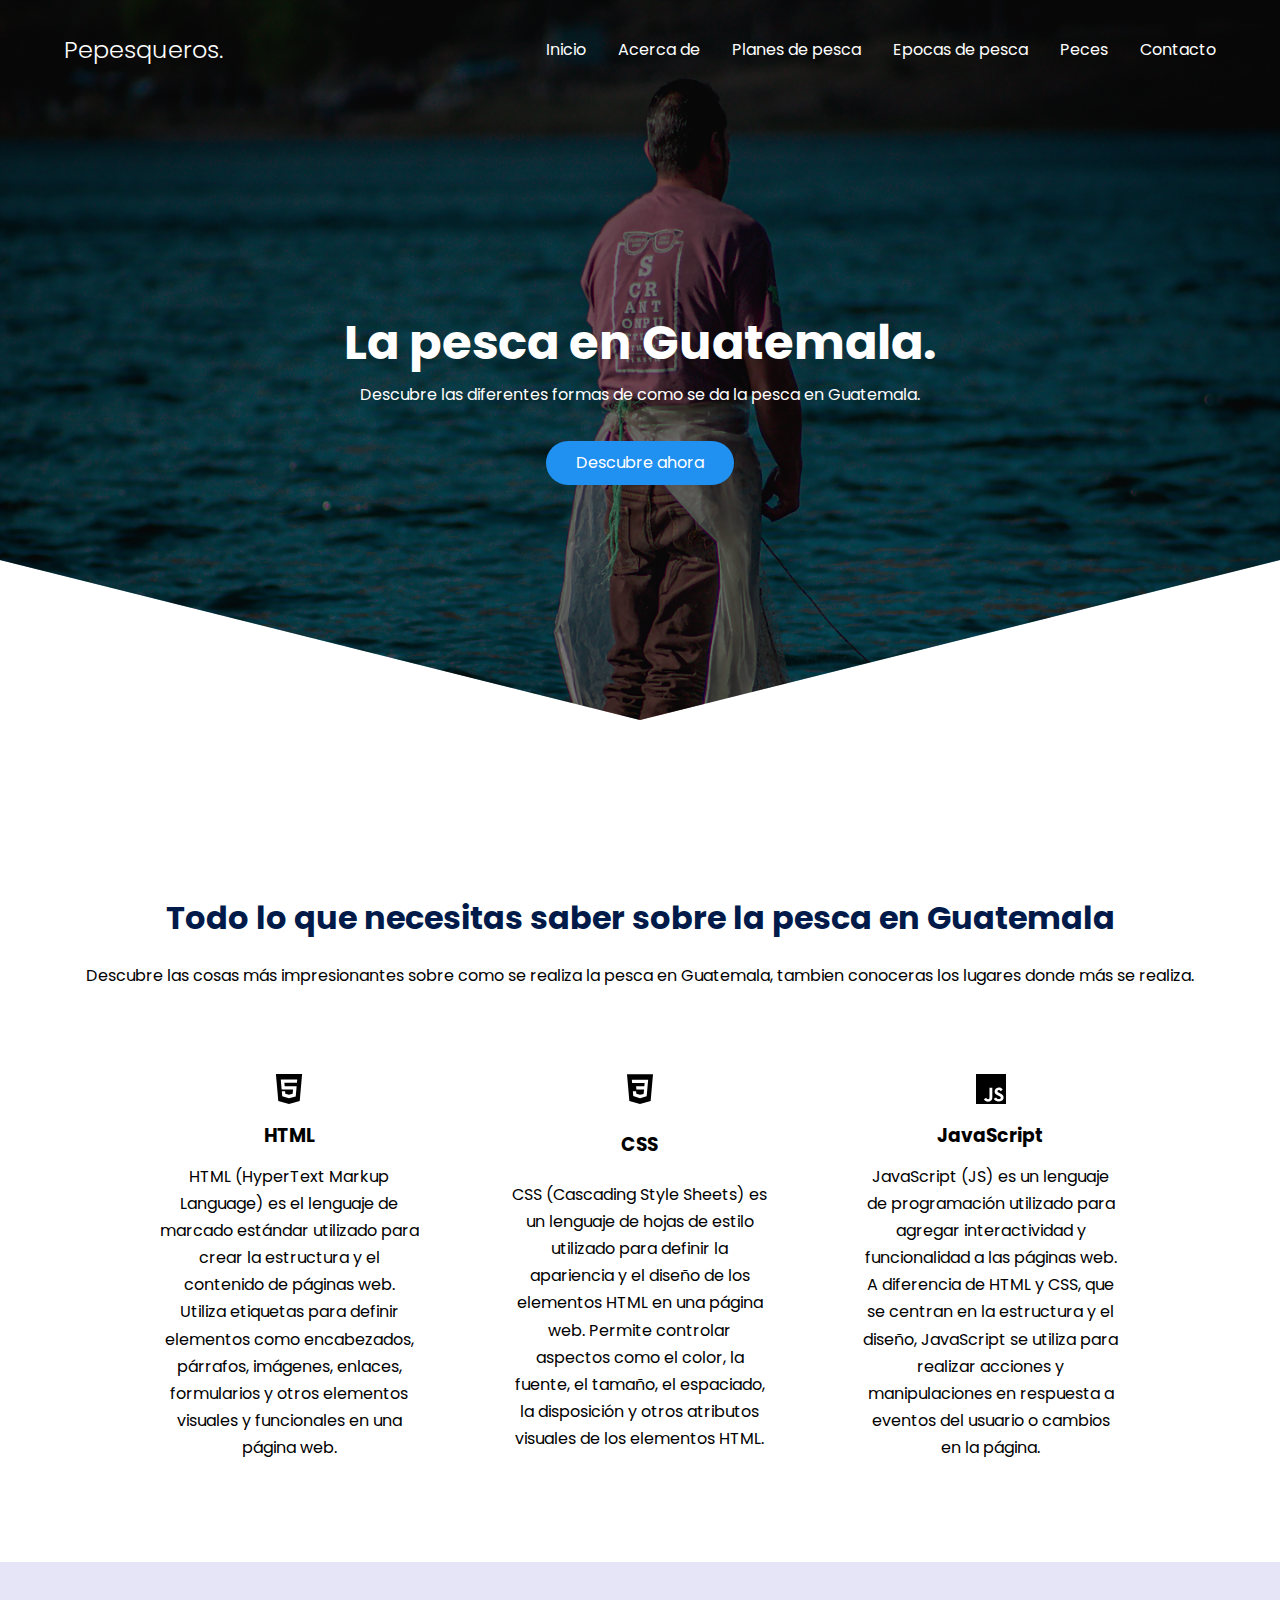
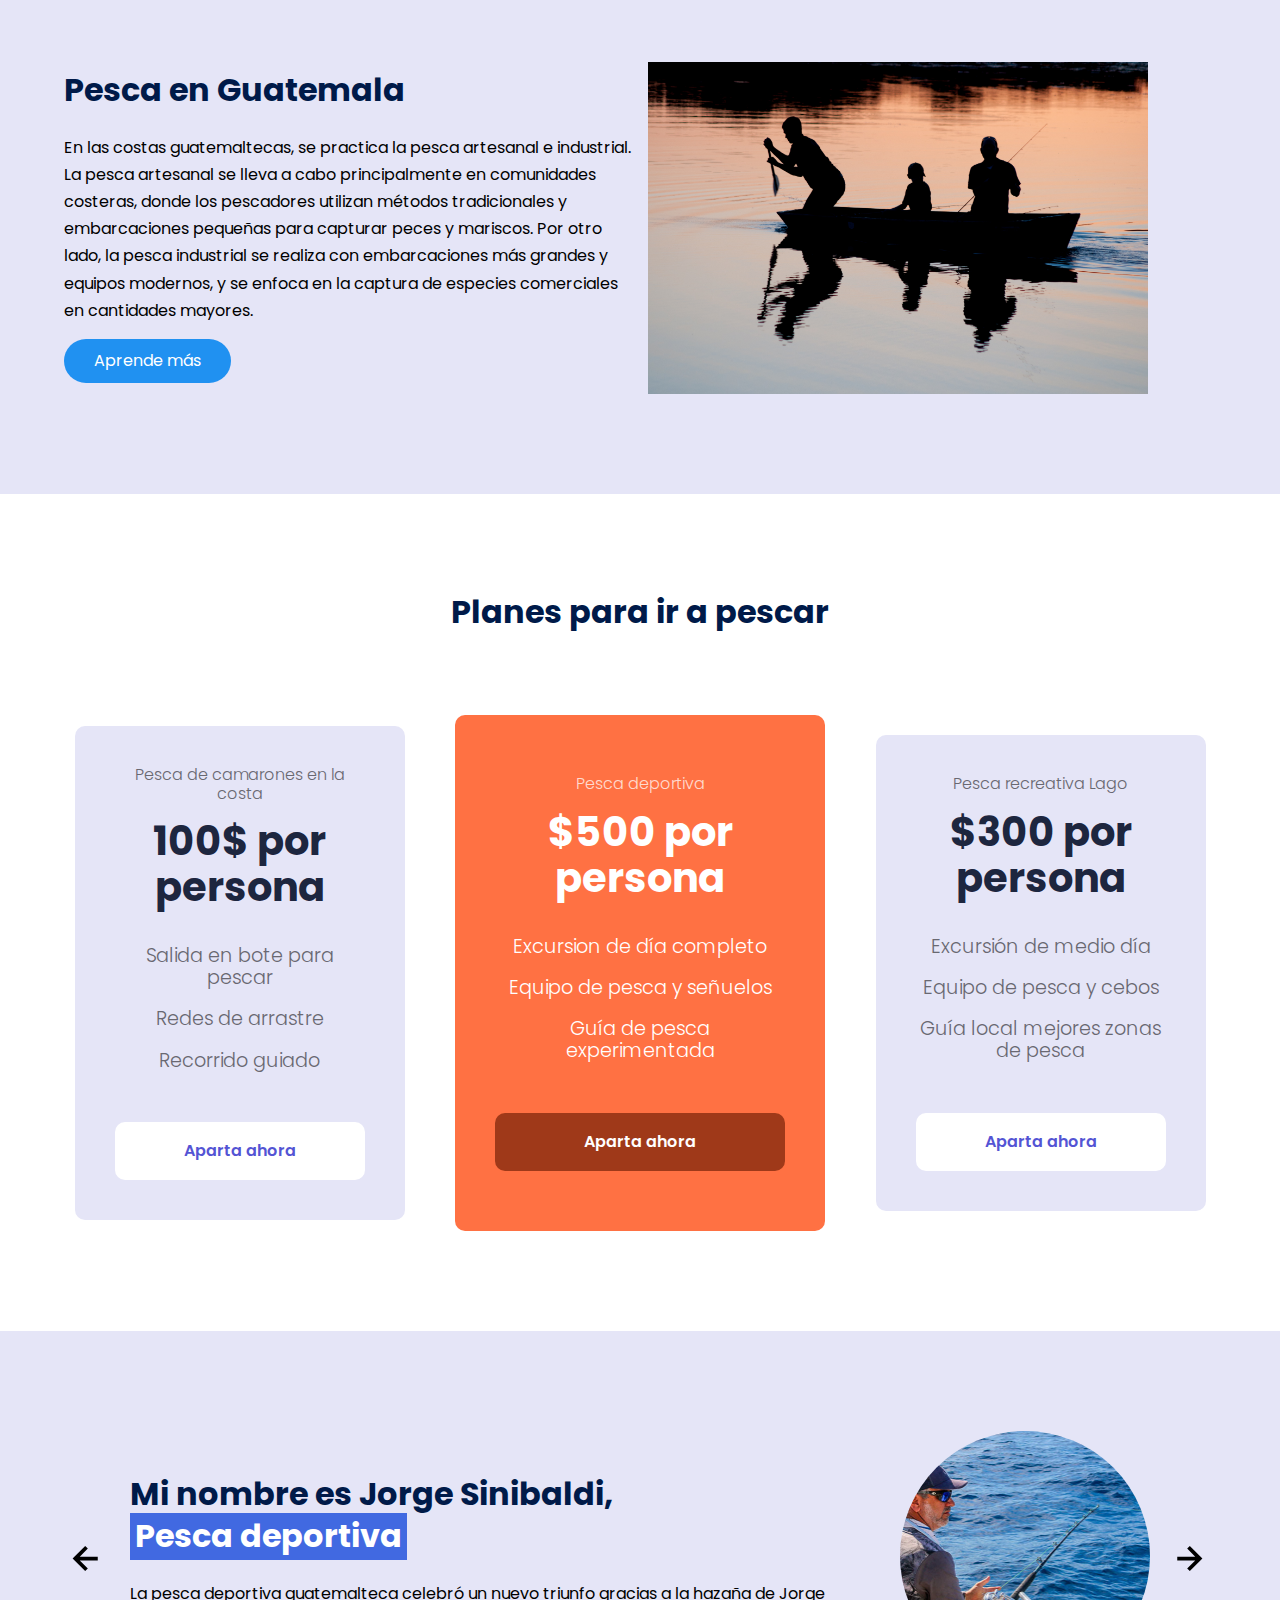
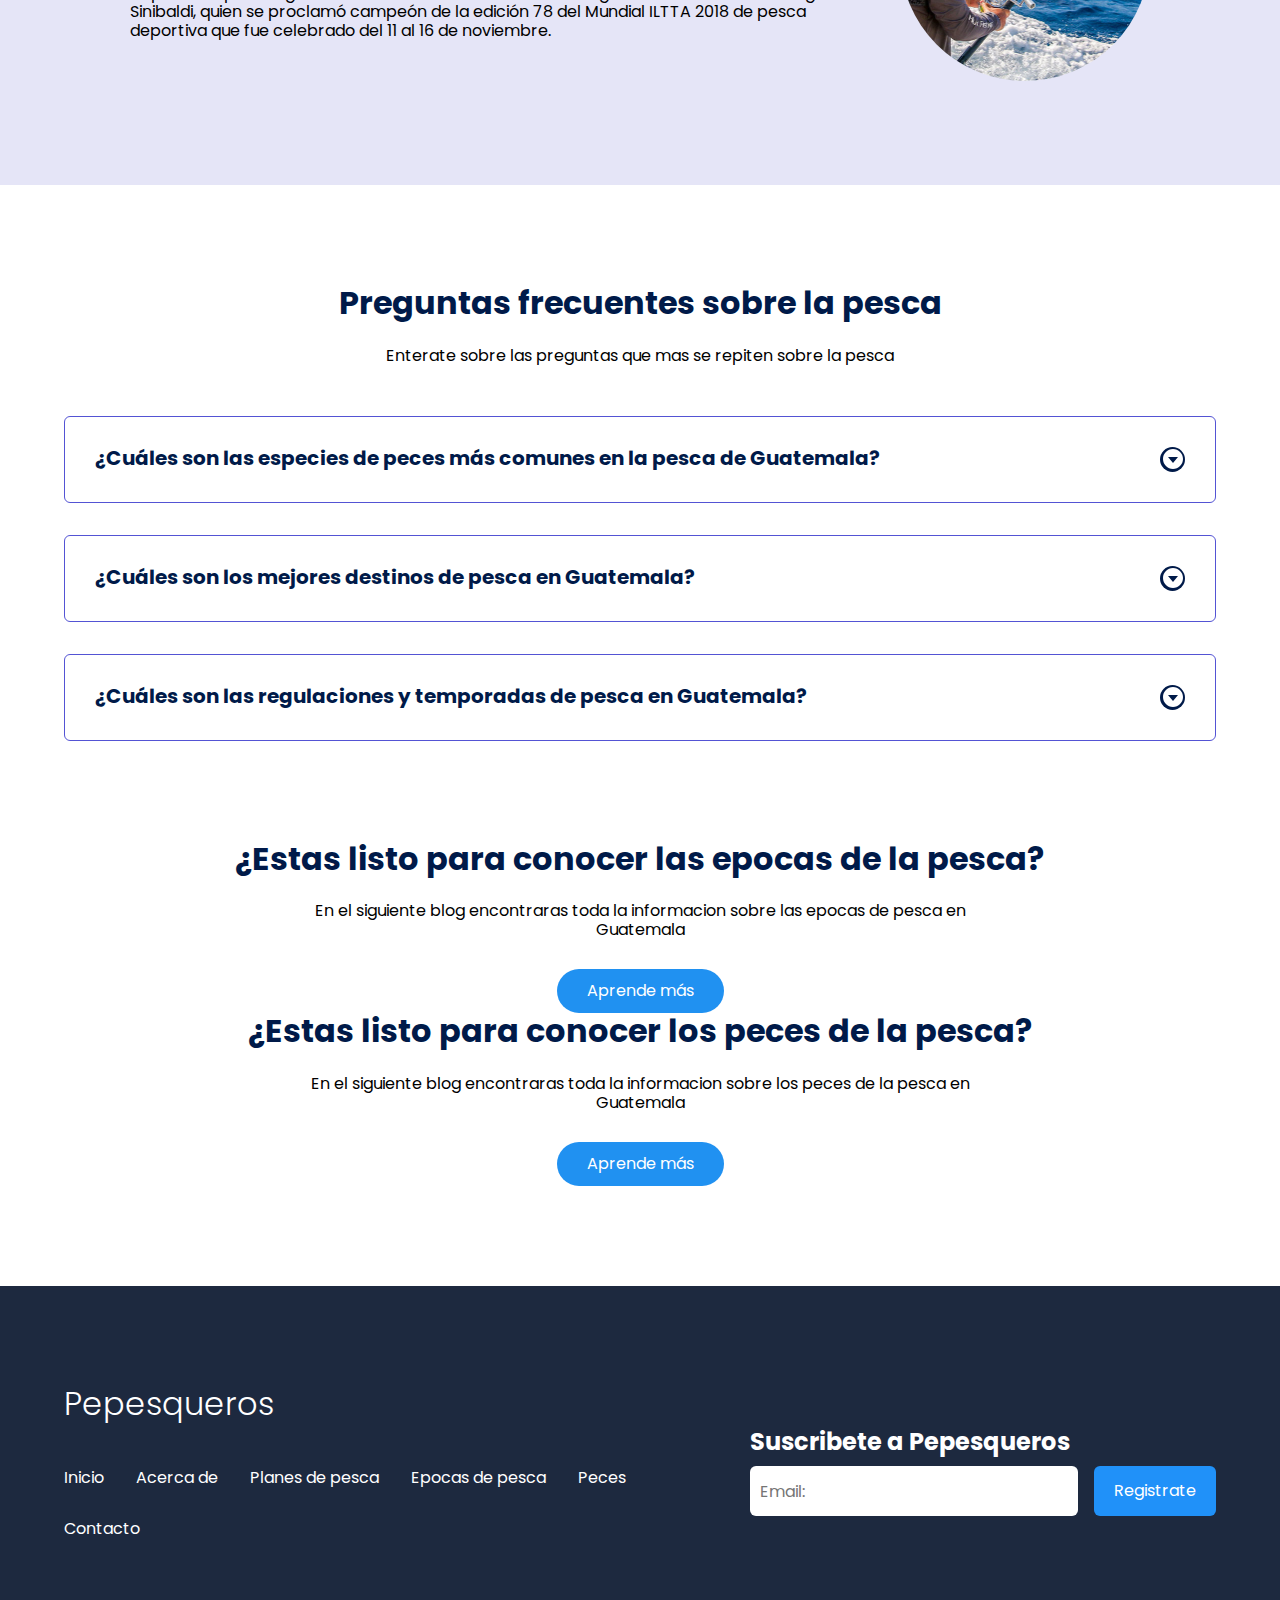
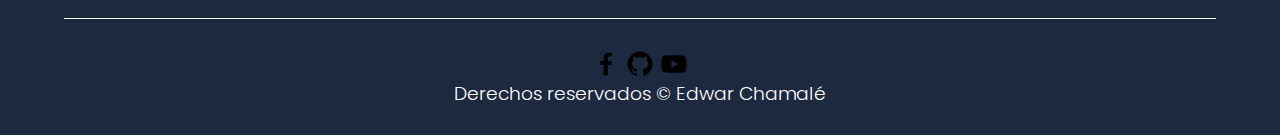
<file: index.html>
<!DOCTYPE html>
<html lang="es">
<head>
    <meta charset="UTF-8">
    <meta name="viewport" content="width=device-width, initial-scale=1.0">
    <title>Pepesqueros.</title>
    <link rel="short cut icon" href="./images/icono.ico">
    <link rel="stylesheet" href="./css/normalize.css">
    <link rel="stylesheet" href="./css/estilos.css">
</head>
<body>
    <header class="hero">
        <nav class="nav container">
            <div class="nav__logo">
                <h2 class="nav__title">Pepesqueros.</h2>
            </div>

            <ul class="nav__link nav__link--menu">
                <li class="nav__items">
                    <a href="#inicio" class="nav__links">Inicio</a>
                </li>
                <li class="nav__items">
                    <a href="#acercaDe" class="nav__links">Acerca de</a>
                </li>
                <li class="nav__items">
                    <a href="#planesPesca" class="nav__links">Planes de pesca</a>
                </li>
                <li class="nav__items">
                    <a href="#epocaPesca" class="nav__links">Epocas de pesca</a>
                </li>
                </li>
                <li class="nav__items">
                    <a href="#peces" class="nav__links">Peces</a>
                </li>
                <li class="nav__items">
                    <a href="./src/sobremi/sobremi.html" class="nav__links">Contacto</a>
                </li>
                <img src="./images/close.svg" class="nav__close">
            </ul> 

            <div class="nav__menu">
                <img src="./images/menu.svg" class="nav__img">
            </div>
        </nav>

        <section class="hero__container container" id="inicio">
            <h1 class="hero__title">La pesca en Guatemala.</h1>
            <p class="hero__paragraph">Descubre las diferentes formas de como se da la pesca en Guatemala.</p>
            <a href="src/tipoPesca/tipoPesca.html" class="cta">Descubre ahora</a>
        </section>
    </header>

    <main>
        <section class="container about">
            <h2 class="subtitle">Todo lo que necesitas saber sobre la pesca en Guatemala</h2>
            <p class="about__paragraph">Descubre las cosas más impresionantes sobre como se 
            realiza la pesca en Guatemala, tambien conoceras los lugares donde más se realiza.</p>
        
            <div class="about__main">
                <article class="about__icons">
                    <img src="./images/html.svg" class="about__icon">
                    <h3 class="about__title">HTML</h3>
                    <p class="about__paragraph">HTML (HyperText Markup Language) es el lenguaje de marcado estándar utilizado para crear la estructura y el contenido de páginas web. Utiliza etiquetas para definir elementos como encabezados, párrafos, imágenes, enlaces, formularios y otros elementos visuales y funcionales en una página web.</p>
                </article>
                
                <article class="about__icons">
                    <img src="./images/css.svg" class="about__icon">
                    <h3 class="about__title">CSS</h3>
                    <p class="about__paragraph">CSS (Cascading Style Sheets) es un lenguaje de hojas de estilo utilizado para definir la apariencia y el diseño de los elementos HTML en una página web. Permite controlar aspectos como el color, la fuente, el tamaño, el espaciado, la disposición y otros atributos visuales de los elementos HTML.</p>
                </article>

                <article class="about__icons">
                    <img src="./images/javascript.svg" class="about__icon">
                    <h3 class="about__title">JavaScript</h3>
                    <p class="about__paragraph">JavaScript (JS) es un lenguaje de programación utilizado para agregar interactividad y funcionalidad a las páginas web. A diferencia de HTML y CSS, que se centran en la estructura y el diseño, JavaScript se utiliza para realizar acciones y manipulaciones en respuesta a eventos del usuario o cambios en la página.</p>
                </article>
            </div>
        </section>

        <section class="knowledge">
            <div class="knowledge__container container" id="acercaDe">
                <div class="knowledege__texts">
                    <h2 class="subtitle">Pesca en Guatemala</h2>
                    <p class="knowledge__paragraph">En las costas guatemaltecas, se practica la pesca artesanal e industrial. La pesca artesanal se lleva a cabo principalmente en comunidades costeras, donde los pescadores utilizan métodos tradicionales y embarcaciones pequeñas para capturar peces y mariscos. Por otro lado, la pesca industrial se realiza con embarcaciones más grandes y equipos modernos, y se enfoca en la captura de especies comerciales en cantidades mayores.</p>
                    <a href="src/lugaresPesca/lugaresPesca.html" class="cta">Aprende más</a>
                </div>

                <figure class="knowledge__picture">
                    <img src="./images/pesca.jpg" class="knowledge__img">
                </figure>
            </div>
        </section>

        <section class="price container" id="planesPesca">
            <h2 class="subtitle">Planes para ir a pescar</h2>

            <div class="price__table">
                <div class="price__element">
                    <p class="price__name">Pesca de camarones en la costa</p>
                    <h3 class="price__price">100$ por persona</h3>

                    <div class="price__items">
                        <p class="price__features">Salida en bote para pescar</p>
                        <p class="price__features">Redes de arrastre</p>
                        <p class="price__features">Recorrido guiado</p>
                    </div>

                    <a href="#" class="price__cta">Aparta ahora </a>

                </div>

                <div class="price__element price__element--best">
                    <p class="price__name">Pesca deportiva</p>
                    <h3 class="price__price">$500 por persona</h3>

                    <div class="price__items">
                    <p class="price__features">Excursion de día completo</p>
                        <p class="price__features">Equipo de pesca y señuelos</p>
                        <p class="price__features">Guía de pesca experimentada</p>
                    </div>

                    <a href="#" class="price__cta">Aparta ahora </a>

                </div>

                <div class="price__element">
                    <p class="price__name">Pesca recreativa Lago</p>
                    <h3 class="price__price">$300 por persona</h3>

                    <div class="price__items">
                        <p class="price__features">Excursión de medio día</p>
                        <p class="price__features">Equipo de pesca y cebos</p>
                        <p class="price__features">Guía local mejores zonas de pesca</p>
                    </div>

                    <a href="#" class="price__cta">Aparta ahora </a>

                </div>
            </div>

        </section>

        <section class="testimony">
            <div class="testimony__container container">
                <img src="./images/leftarrow.svg" class="testimony__arrow" id="before">

                <section class="testimony__body testimony__body--show" data-id="1">
                    <div class="testimony__texts">
                        <h2 class="subtitle">Mi nombre es Jorge Sinibaldi, <span class="testimony__course">Pesca deportiva
                                </span></h2>
                        <p class="testimony__review">La pesca deportiva guatemalteca celebró un nuevo triunfo gracias a la hazaña de Jorge Sinibaldi, quien se proclamó campeón de la edición 78 del Mundial ILTTA 2018 de pesca deportiva que fue celebrado del 11 al 16 de noviembre.</p>
                    </div>

                    <figure class="testimony__picture">
                        <img src="images/jorgeSinibaldi.jpg" class="testimony__img">
                    </figure>
                </section>

                <section class="testimony__body" data-id="2">
                    <div class="testimony__texts">
                        <h2 class="subtitle">Mi nombre es Rodrigo Gúzman, <span class="testimony__course">Pesca deportiva
                                </span></h2>
                        <p class="testimony__review">El guatemalteco Rodrigo Guzmán se consagró campeón mundial de pesca deportiva en el "79th ILTTA 2019",  que se realizó en Cabo San Lucas, México.</p>
                    </div>

                    <figure class="testimony__picture">
                        <img src="images/rodrigoGuzman.jpg" class="testimony__img">
                    </figure>
                </section>

                <section class="testimony__body" data-id="3">
                    <div class="testimony__texts">
                        <h2 class="subtitle">Mi nombre es Alvaro de la Hoz, <span class="testimony__course">Pesca deportiva
                                </span></h2>
                        <p class="testimony__review">Tras la competencia, el guatemalteco Álvaro de la Hoz se consagró campeón del torneo, seguido del estadounidense Mark Repetski y del puertorriqueño Manolo Mantiezo.</p>
                    </div>

                    <figure class="testimony__picture">
                        <img src="images/alvaro-de-la-hoz.jpg" class="testimony__img">
                    </figure>
                </section>

                <img src="./images/rightarrow.svg" class="testimony__arrow" id="next">
            </div>
        </section>

        <section class="questions container">
            <h2 class="subtitle">Preguntas frecuentes sobre la pesca</h2>
            <p class="questions__paragraph">Enterate sobre las preguntas que mas se repiten sobre la pesca</p>

            <section class="questions__container">
                <article class="questions__padding">
                    <div class="questions__answer">
                        <h3 class="questions__title">¿Cuáles son las especies de peces más comunes en la pesca de Guatemala?
                            <span class="questions__arrow">
                                <img src="./images/arrow.svg" class="questions__img">
                            </span>
                        </h3>

                        <p class="questions__show">En Guatemala, algunas de las especies de peces más comunes en la pesca incluyen el atún, el dorado, el pez vela, el pargo, el camarón y la langosta. Estas especies son altamente valoradas tanto para el consumo interno como para la exportación.</p>
                    </div>
                </article>

                <article class="questions__padding">
                    <div class="questions__answer">
                        <h3 class="questions__title">¿Cuáles son los mejores destinos de pesca en Guatemala?
                            <span class="questions__arrow">
                                <img src="./images/arrow.svg" class="questions__img">
                            </span>
                        </h3>

                        <p class="questions__show">Guatemala cuenta con diversos destinos de pesca, tanto en el océano como en los ríos y lagos. Algunos de los mejores destinos de pesca en el país son la costa del Pacífico, especialmente en áreas como Iztapa y Puerto San José, conocidas por la pesca de especies como el pez vela y el dorado. Además, el Lago de Izabal es un destino popular para la pesca de agua dulce, donde se pueden encontrar especies como el pez blanco y el sábalo.</p>
                    </div>
                </article>

                <article class="questions__padding">
                    <div class="questions__answer">
                        <h3 class="questions__title">¿Cuáles son las regulaciones y temporadas de pesca en Guatemala?
                            <span class="questions__arrow">
                                <img src="./images/arrow.svg" class="questions__img">
                            </span>
                        </h3>

                        <p class="questions__show">Guatemala tiene regulaciones y temporadas de pesca establecidas para garantizar la conservación de los recursos marinos y la sostenibilidad de la actividad pesquera. Algunas de las regulaciones comunes incluyen tallas mínimas para ciertas especies, temporadas de veda en las que la pesca está prohibida y zonas protegidas donde se restringe la actividad pesquera. Estas regulaciones varían según la especie y la ubicación. Es importante consultar las leyes y regulaciones pesqueras actualizadas y seguir las pautas establecidas para contribuir a la conservación de los recursos marinos.</p>
                    </div>
                </article>
            </section>

            <section class="questions__offer" id="epocaPesca">
                <h2 class="subtitle">¿Estas listo para conocer las epocas de la pesca?</h2>
                <p class="questions__copy">En el siguiente blog encontraras toda la informacion sobre las epocas de pesca en Guatemala</p>
                <a href="src/epocasPesca/epocaPesca.html" class="cta">Aprende más</a>
            </section>

            <section class="questions__offer" id="peces">
                <h2 class="subtitle">¿Estas listo para conocer los peces de la pesca?</h2>
                <p class="questions__copy">En el siguiente blog encontraras toda la informacion sobre los peces de la pesca en Guatemala</p>
                <a href="src/peces/peces.html" class="cta">Aprende más</a>
            </section>
        </section>
    </main>

    <footer class="footer">
        <section class="footer__container container">
            <nav class="nav nav--footer">
                <h2 class="footer__title">Pepesqueros</h2>

                <ul class="nav__link nav__link--footer">
                    <li class="nav__items">
                        <a href="#inicio" class="nav__links">Inicio</a>
                    </li>
                    <li class="nav__items">
                        <a href="#acercaDe" class="nav__links">Acerca de</a>
                    </li>
                    <li class="nav__items">
                        <a href="#planesPesca" class="nav__links">Planes de pesca</a>
                    </li>
                    <li class="nav__items">
                        <a href="#epocaPesca" class="nav__links">Epocas de pesca</a>
                    </li>
                    </li>
                    <li class="nav__items">
                        <a href="#peces" class="nav__links">Peces</a>
                    </li>
                    <li class="nav__items">
                        <a href="./src/sobremi/sobremi.html" class="nav__links">Contacto</a>
                    </li> 
                </ul>
            </nav>

            <form class="footer__form" action="https://formspree.io/f/mknkkrkj" method="POST">
                <h2 class="footer__newsletter">Suscribete a Pepesqueros</h2>
                <div class="footer__inputs">
                    <input type="email" placeholder="Email:" class="footer__input" name="_replyto">
                    <input type="submit" value="Registrate" class="footer__submit">
                </div>
            </form>
        </section>

        <section class="footer__copy container">
            <div class="footer__social">
                <a href="#" class="footer__icons"><img src="./images/facebook.svg" class="footer__img"></a>
                <a href="#" class="footer__icons"><img src="./images/github.svg" class="footer__img"></a>
                <a href="#" class="footer__icons"><img src="./images/youtube.svg" class="footer__img"></a>
            </div>

            <h3 class="footer__copyright">Derechos reservados &copy; Edwar Chamalé</h3>
        </section>
    </footer>

    <script src="./js/slider.js"></script>
    <script src="./js/questions.js"></script>
    <script src="./js/menu.js"></script>
</body>
</html>
</file>
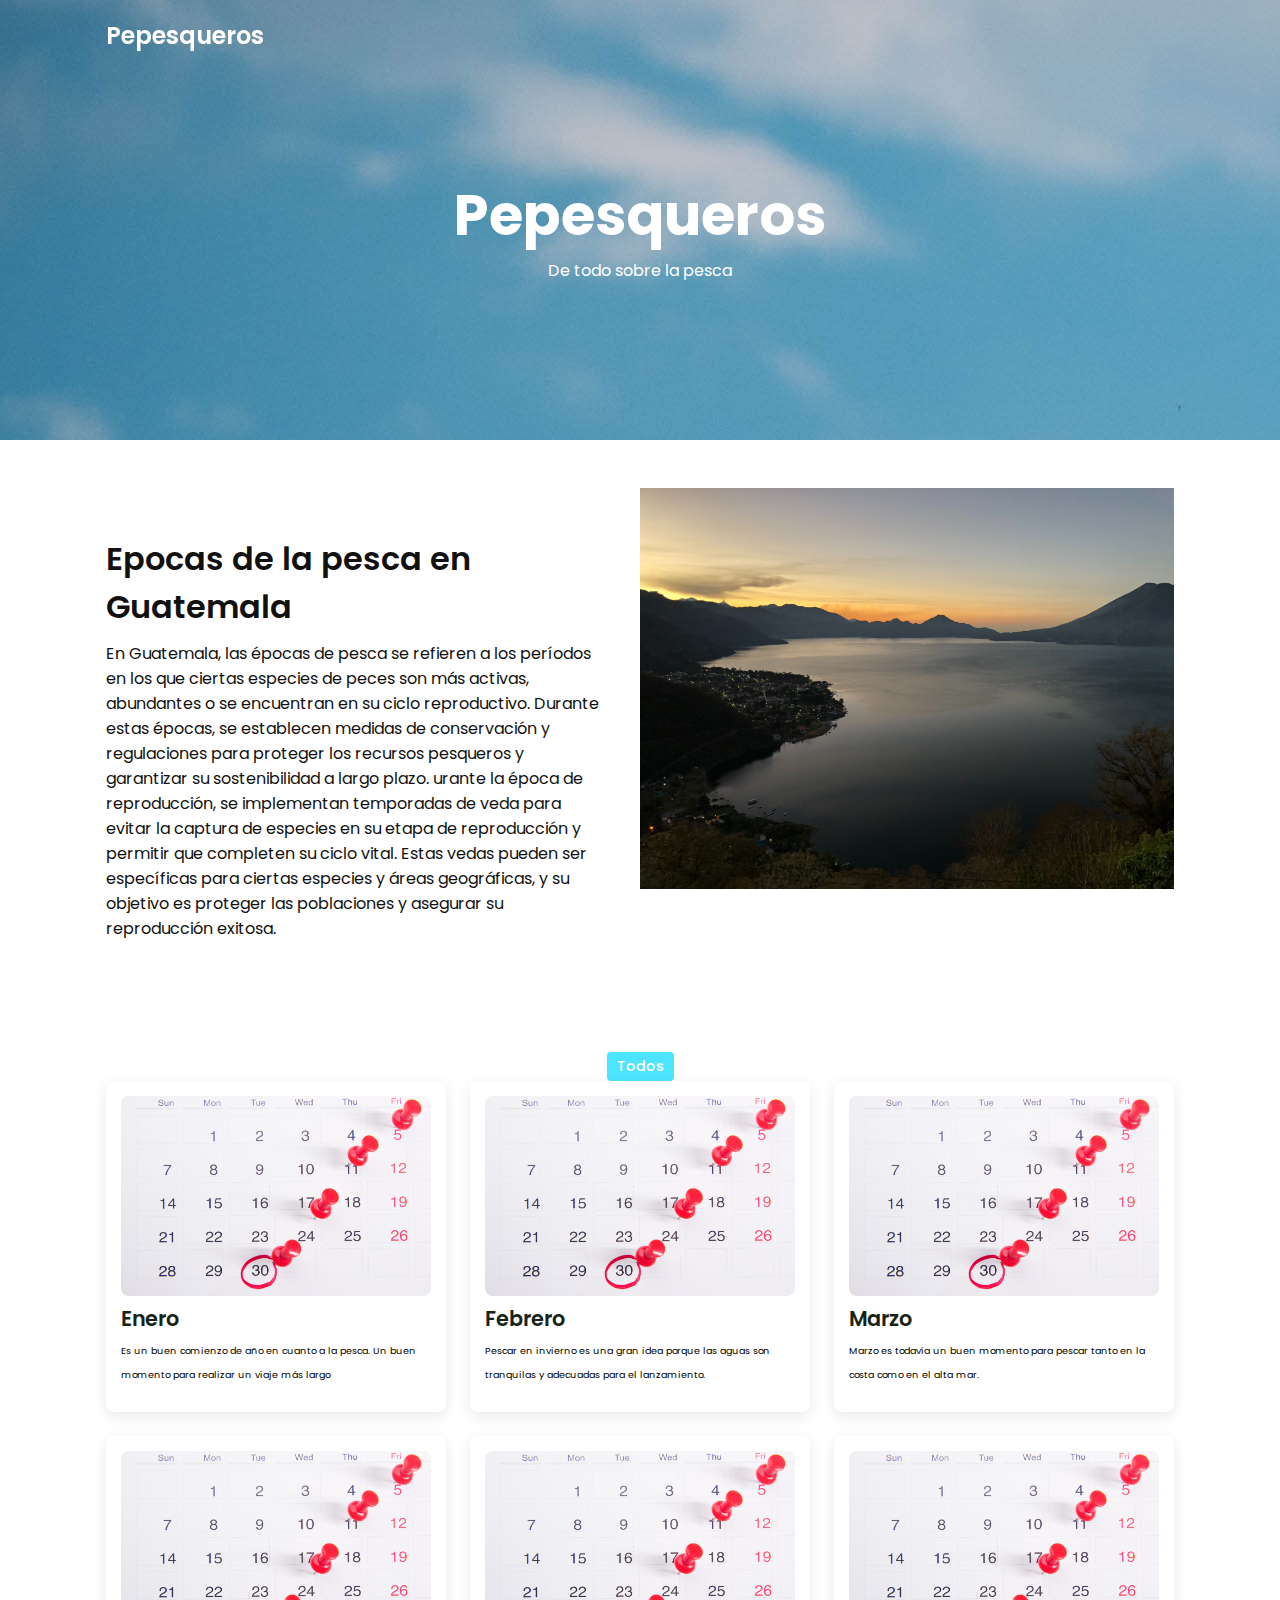
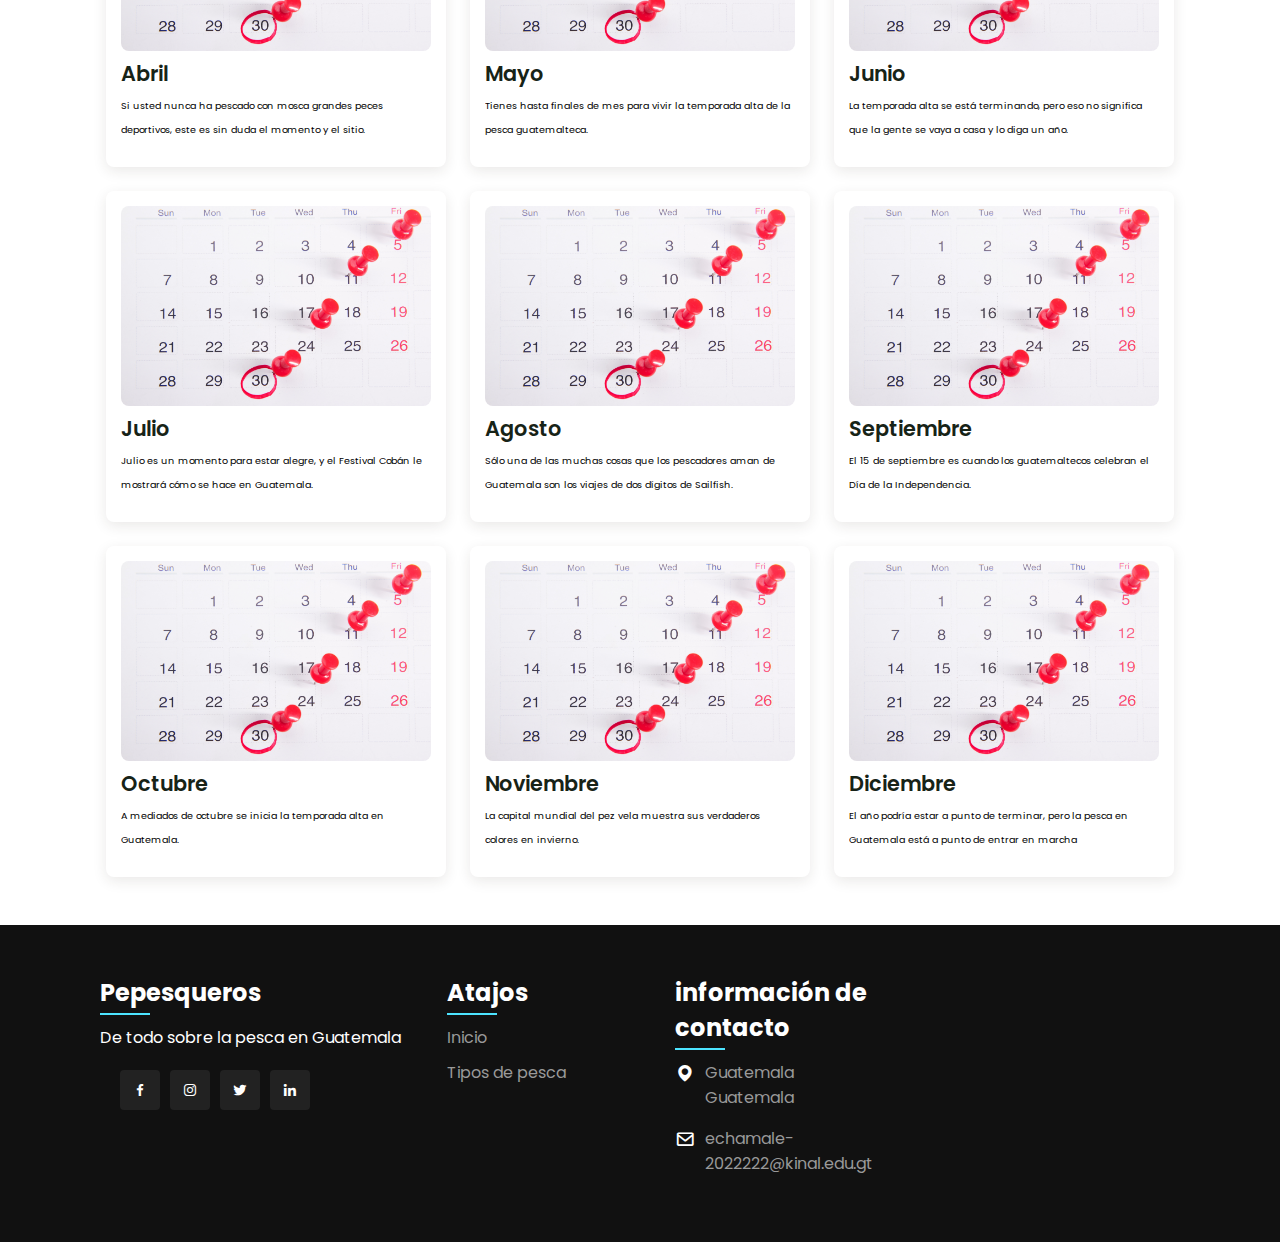
<file: src/epocasPesca/epocaPesca.html>
<!DOCTYPE html>
<html lang="en">
<head>
    <meta charset="UTF-8">
    <meta http-equiv="X-UA-Compatible" content="IE=edge">
    <meta name="viewport" content="width=device-width, initial-scale=1.0">
    <title>Epocas de Pesca</title>
    <!-- Box-icon -->
    <link rel="short cut icon" href="../../images/icono.ico">
    <link href='https://unpkg.com/boxicons@2.1.4/css/boxicons.min.css' rel='stylesheet'>
    <link rel="stylesheet" href="./tipoPesca.css">
</head>
<body>
    <header>
        <div class="nav container">
            <a href="../../index.html" class="logo">Pepesqueros<span></span></a>
        </div>
    </header>

    <section class="home" id="home">
        <div class="home-text container">
            <h2 class="home-title">Pepesqueros</h2>
            <span class="home-subtitle">De todo sobre la pesca</span>
        </div>
    </section>

    <section class="about container" id="about">
        <div class="contentBx">
            <h2 class="titleText">Epocas de la pesca en Guatemala</h2>
            <p class="title-text">
                En Guatemala, las épocas de pesca se refieren a los períodos en los que ciertas especies de peces son más activas, abundantes o se encuentran en su ciclo reproductivo. Durante estas épocas, se establecen medidas de conservación y regulaciones para proteger los recursos pesqueros y garantizar su sostenibilidad a largo plazo.
                urante la época de reproducción, se implementan temporadas de veda para evitar la captura de especies en su etapa de reproducción y permitir que completen su ciclo vital. Estas vedas pueden ser específicas para ciertas especies y áreas geográficas, y su objetivo es proteger las poblaciones y asegurar su reproducción exitosa.
                <br>
            </p>
        </div>
        <div class="imgBx">
            <img src="../../images/epoca.jpg" alt="" class="fitBg">
        </div>
    </section>

    <div class="post-filter container">
        <span class="filter-item active-filter" data-filter="all">Todos</span>

    </div>
    
    <div class="post container" id="tipos">
        <!-- Post 1 -->
        <div class="post-box tech">
            <img src="../../images/calendario.jpg" alt="" class="post-img">
            <a href="#tipos" class="post-title">Enero</a>
            <p class="post-description">Es un buen comienzo de año en cuanto a la pesca. Un buen momento para realizar un viaje más largo</p>
          
        </div>
        <!-- Post 2 -->
        <div class="post-box food">
            <img src="../../images/calendario.jpg" alt="" class="post-img">
            <a href="#tipos" class="post-title">Febrero</a>
            <p class="post-description">Pescar en invierno es una gran idea porque las aguas son tranquilas y adecuadas para el lanzamiento.</p>
            
        </div>
        <!-- Post 3 -->
        <div class="post-box food">
            <img src="../../images/calendario.jpg" alt="" class="post-img">
            <a href="#tipos" class="post-title">Marzo</a>
            <p class="post-description">Marzo es todavía un buen momento para pescar tanto en la costa como en el alta mar.</p>
           
        </div>
        <!-- Post 4 -->
        <div class="post-box news">
            <img src="../../images/calendario.jpg" alt="" class="post-img">
            <a href="#tipos" class="post-title">Abril</a>
            <p class="post-description">Si usted nunca ha pescado con mosca grandes peces deportivos, este es sin duda el momento y el sitio.</p>
            
        </div>
        <!-- Post 5 -->
        <div class="post-box tech">
            <img src="../../images/calendario.jpg" alt="" class="post-img">
            <a href="#tipos" class="post-title">Mayo</a>
            <p class="post-description">Tienes hasta finales de mes para vivir la temporada alta de la pesca guatemalteca.</p>
            
        </div>
        <!-- Post 6 -->
        <div class="post-box news">
            <img src="../../images/calendario.jpg" alt="" class="post-img">
            <a href="#tipos" class="post-title">Junio</a>
            <p class="post-description">La temporada alta se está terminando, pero eso no significa que la gente se vaya a casa y lo diga un año.</p>
            
        </div>
        <!-- Post 7 -->
        <div class="post-box tech">
            <img src="../../images/calendario.jpg" alt="" class="post-img">
            <a href="#tipos" class="post-title">Julio</a>
            <p class="post-description">Julio es un momento para estar alegre, y el Festival Cobán le mostrará cómo se hace en Guatemala.</p>
            
        </div>
        <!-- Post 8 -->
        <div class="post-box news">
            <img src="../../images/calendario.jpg" alt="" class="post-img">
            <a href="#tipos" class="post-title">Agosto</a> 
            <p class="post-description">Sólo una de las muchas cosas que los pescadores aman de Guatemala son los viajes de dos dígitos de Sailfish.</p>
            
        </div>
        <!-- Post 9 -->
        <div class="post-box food">
            <img src="../../images/calendario.jpg" alt="" class="post-img">
            <a href="#tipos" class="post-title">Septiembre</a>   
            <p class="post-description">El 15 de septiembre es cuando los guatemaltecos celebran el Día de la Independencia.</p>
        </div>
        <!-- Post 10 -->
        <div class="post-box tech">
            <img src="../../images/calendario.jpg" alt="" class="post-img">
            <a href="#tipos" class="post-title">Octubre</a>
            <p class="post-description">A mediados de octubre se inicia la temporada alta en Guatemala.</p>
            
        </div>
        <!-- Post 11 -->
        <div class="post-box news">
            <img src="../../images/calendario.jpg" alt="" class="post-img">
            <a href="#tipos" class="post-title">Noviembre</a> 
            <p class="post-description">La capital mundial del pez vela muestra sus verdaderos colores en invierno.</p>
            
        </div>
        <!-- Post 12 -->
        <div class="post-box food">
            <img src="../../images/calendario.jpg" alt="" class="post-img">
            <a href="#tipos" class="post-title">Diciembre</a>   
            <p class="post-description">El año podría estar a punto de terminar, pero la pesca en Guatemala está a punto de entrar en marcha</p>
        </div>
    </div>

    <footer>
        <div class="footer-container">
            <div class="sec aboutus">
                <h2>Pepesqueros</h2>
                <p>De todo sobre la pesca en Guatemala</p>
                <ul class="sci">
                    <li><a href="#"><i class="bx bxl-facebook"></i></a></li>
                    <li><a href="#"><i class="bx bxl-instagram"></i></a></li>
                    <li><a href="#"><i class="bx bxl-twitter"></i></a></li>
                    <li><a href="#"><i class="bx bxl-linkedin"></i></a></li>
                </ul>
            </div>
            <div class="sec quicklinks">
                <h2>Atajos</h2>
                <ul>
                    <li><a href="#">Inicio</a></li>
                    <li><a href="#about">Tipos de pesca</a></li>
                </ul>
            </div>
            <div class="sec contactBx">
                <h2>información de contacto</h2>
                <ul class="info">
                    <li>
                        <span><i class='bx bxs-map'></i></span>
                        <span>Guatemala<br>Guatemala <br></span>
                    </li>
                    <li>
                        <span><i class='bx bx-envelope' ></i></span>
                        <p><a href="#">echamale-2022222@kinal.edu.gt</a></p>
                    </li>
                </ul>
            </div>
        </div>
    </footer>

    <script src="https://cdnjs.cloudflare.com/ajax/libs/jquery/3.6.1/jquery.min.js" integrity="sha512-aVKKRRi/Q/YV+4mjoKBsE4x3H+BkegoM/em46NNlCqNTmUYADjBbeNefNxYV7giUp0VxICtqdrbqU7iVaeZNXA==" crossorigin="anonymous" referrerpolicy="no-referrer"></script>
    <script src="./script2.js"></script>
</body>
</html>
</file>
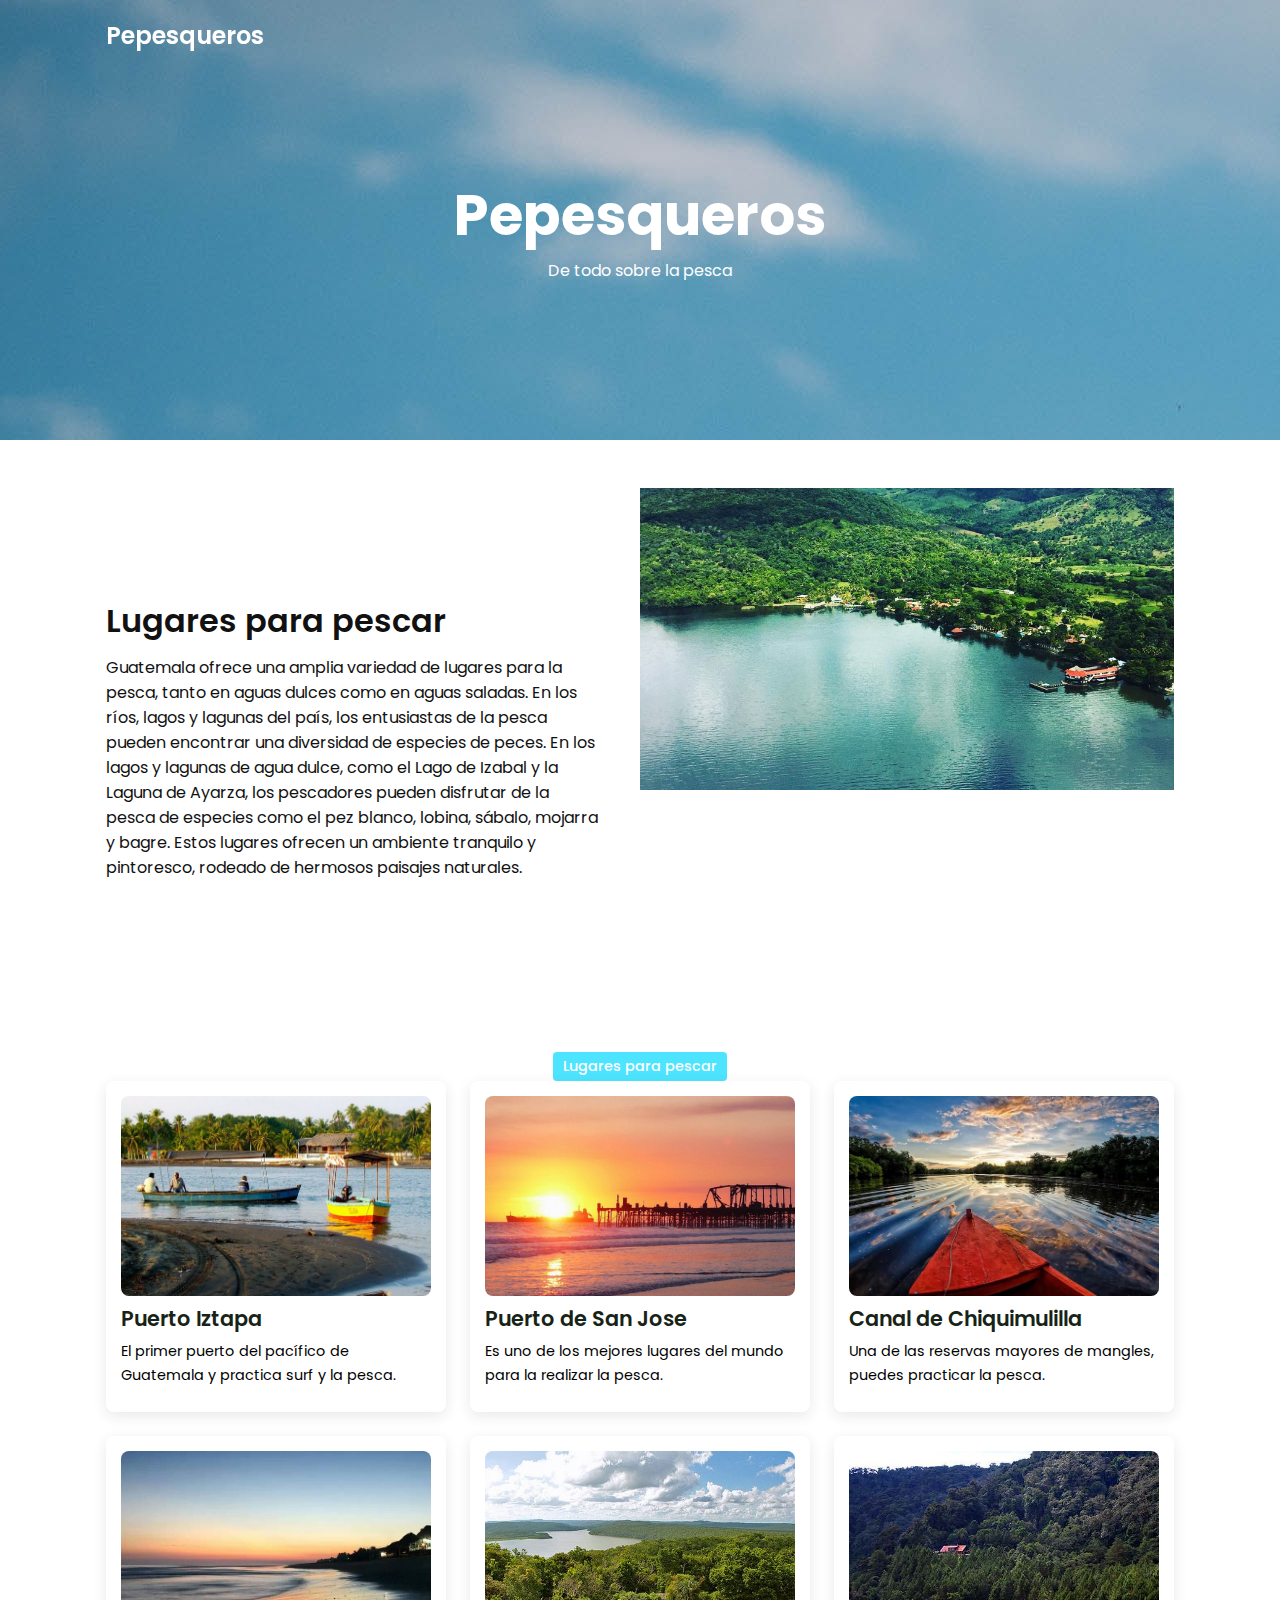
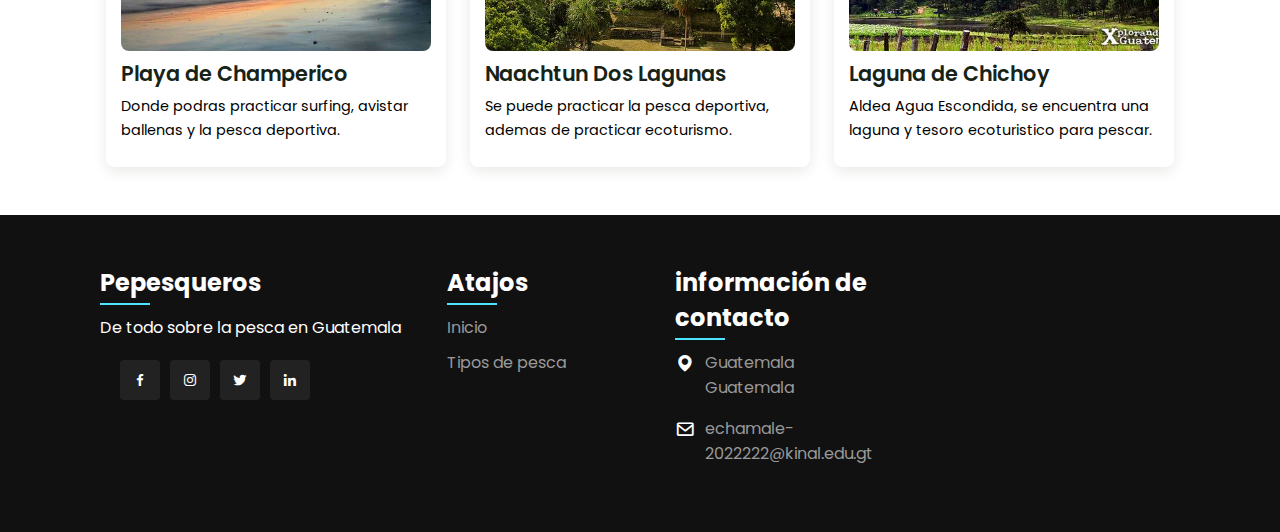
<file: src/lugaresPesca/lugaresPesca.html>
<!DOCTYPE html>
<html lang="en">
<head>
    <meta charset="UTF-8">
    <meta http-equiv="X-UA-Compatible" content="IE=edge">
    <meta name="viewport" content="width=device-width, initial-scale=1.0">
    <title>Lugares para pescar</title>
    <!-- Box-icon -->
    <link rel="short cut icon" href="../../images/icono.ico">
    <link href='https://unpkg.com/boxicons@2.1.4/css/boxicons.min.css' rel='stylesheet'>
    <link rel="stylesheet" href="./tipoPesca.css">
</head>
<body>
    <header>
        <div class="nav container">
            <a href="../../index.html" class="logo">Pepesqueros<span></span></a>
        </div>
    </header>

    <section class="home" id="home">
        <div class="home-text container">
            <h2 class="home-title">Pepesqueros</h2>
            <span class="home-subtitle">De todo sobre la pesca</span>
        </div>
    </section>

    <section class="about container" id="about">
        <div class="contentBx">
            <h2 class="titleText">Lugares para pescar</h2>
            <p class="title-text">
                Guatemala ofrece una amplia variedad de lugares para la pesca, tanto en aguas dulces como en aguas saladas. En los ríos, lagos y lagunas del país, los entusiastas de la pesca pueden encontrar una diversidad de especies de peces.
                En los lagos y lagunas de agua dulce, como el Lago de Izabal y la Laguna de Ayarza, los pescadores pueden disfrutar de la pesca de especies como el pez blanco, lobina, sábalo, mojarra y bagre. Estos lugares ofrecen un ambiente tranquilo y pintoresco, rodeado de hermosos paisajes naturales.
                <br>
            </p>
        </div>
        <div class="imgBx">
            <img src="../../images/lago-izabal.jpg" alt="" class="fitBg">
        </div>
    </section>

    <div class="post-filter container">
        <span class="filter-item active-filter" data-filter="all">Lugares para pescar</span>

    </div>
    
    <div class="post container" id="tipos">
        <!-- Post 1 -->
        <div class="post-box tech">
            <img src="../../images/puertoIztapa.jpg" alt="" class="post-img">
            <a href="#tipos" class="post-title">Puerto Iztapa</a>
            <p class="post-description">El primer puerto del pacífico de Guatemala y practica surf y la pesca.</p>
          
        </div>
        <!-- Post 2 -->
        <div class="post-box food">
            <img src="../../images/puertoSanJose.jpg" alt="" class="post-img">
            <a href="#tipos" class="post-title">Puerto de San Jose</a>
            <p class="post-description">Es uno de los mejores lugares del mundo para la realizar la pesca.</p>
            
        </div>
        <!-- Post 3 -->
        <div class="post-box food">
            <img src="../../images/canal de chiquimulilla.jpg" alt="" class="post-img">
            <a href="#tipos" class="post-title">Canal de Chiquimulilla</a>
            <p class="post-description">Una de las reservas mayores de mangles, puedes practicar la pesca.</p>
           
        </div>
        <!-- Post 4 -->
        <div class="post-box news">
            <img src="../../images/playaChamperico.jpg" alt="" class="post-img">
            <a href="#tipos" class="post-title">Playa de Champerico</a>
            <p class="post-description">Donde podras practicar surfing, avistar ballenas y la pesca deportiva.</p>
            
        </div>
        <!-- Post 5 -->
        <div class="post-box tech">
            <img src="../../images/dosLagunas.jpg" alt="" class="post-img">
            <a href="#tipos" class="post-title">Naachtun Dos Lagunas</a>
            <p class="post-description">Se puede practicar la pesca deportiva, ademas de practicar ecoturismo.</p>
            
        </div>
        <!-- Post 6 -->
        <div class="post-box news">
            <img src="../../images/lagunaChicoy.jpg" alt="" class="post-img">
            <a href="#tipos" class="post-title">Laguna de Chichoy</a>
            <p class="post-description">Aldea Agua Escondida, se encuentra una laguna y tesoro ecoturistico para pescar.</p>
        </div>
    </div>

    <footer>
        <div class="footer-container">
            <div class="sec aboutus">
                <h2>Pepesqueros</h2>
                <p>De todo sobre la pesca en Guatemala</p>
                <ul class="sci">
                    <li><a href="#"><i class="bx bxl-facebook"></i></a></li>
                    <li><a href="#"><i class="bx bxl-instagram"></i></a></li>
                    <li><a href="#"><i class="bx bxl-twitter"></i></a></li>
                    <li><a href="#"><i class="bx bxl-linkedin"></i></a></li>
                </ul>
            </div>
            <div class="sec quicklinks">
                <h2>Atajos</h2>
                <ul>
                    <li><a href="#">Inicio</a></li>
                    <li><a href="#about">Tipos de pesca</a></li>
                </ul>
            </div>
            <div class="sec contactBx">
                <h2>información de contacto</h2>
                <ul class="info">
                    <li>
                        <span><i class='bx bxs-map'></i></span>
                        <span>Guatemala<br>Guatemala <br></span>
                    </li>
                    <li>
                        <span><i class='bx bx-envelope' ></i></span>
                        <p><a href="#">echamale-2022222@kinal.edu.gt</a></p>
                    </li>
                </ul>
            </div>
        </div>
    </footer>

    <script src="https://cdnjs.cloudflare.com/ajax/libs/jquery/3.6.1/jquery.min.js" integrity="sha512-aVKKRRi/Q/YV+4mjoKBsE4x3H+BkegoM/em46NNlCqNTmUYADjBbeNefNxYV7giUp0VxICtqdrbqU7iVaeZNXA==" crossorigin="anonymous" referrerpolicy="no-referrer"></script>
    <script src="./script2.js"></script>
</body>
</html>
</file>
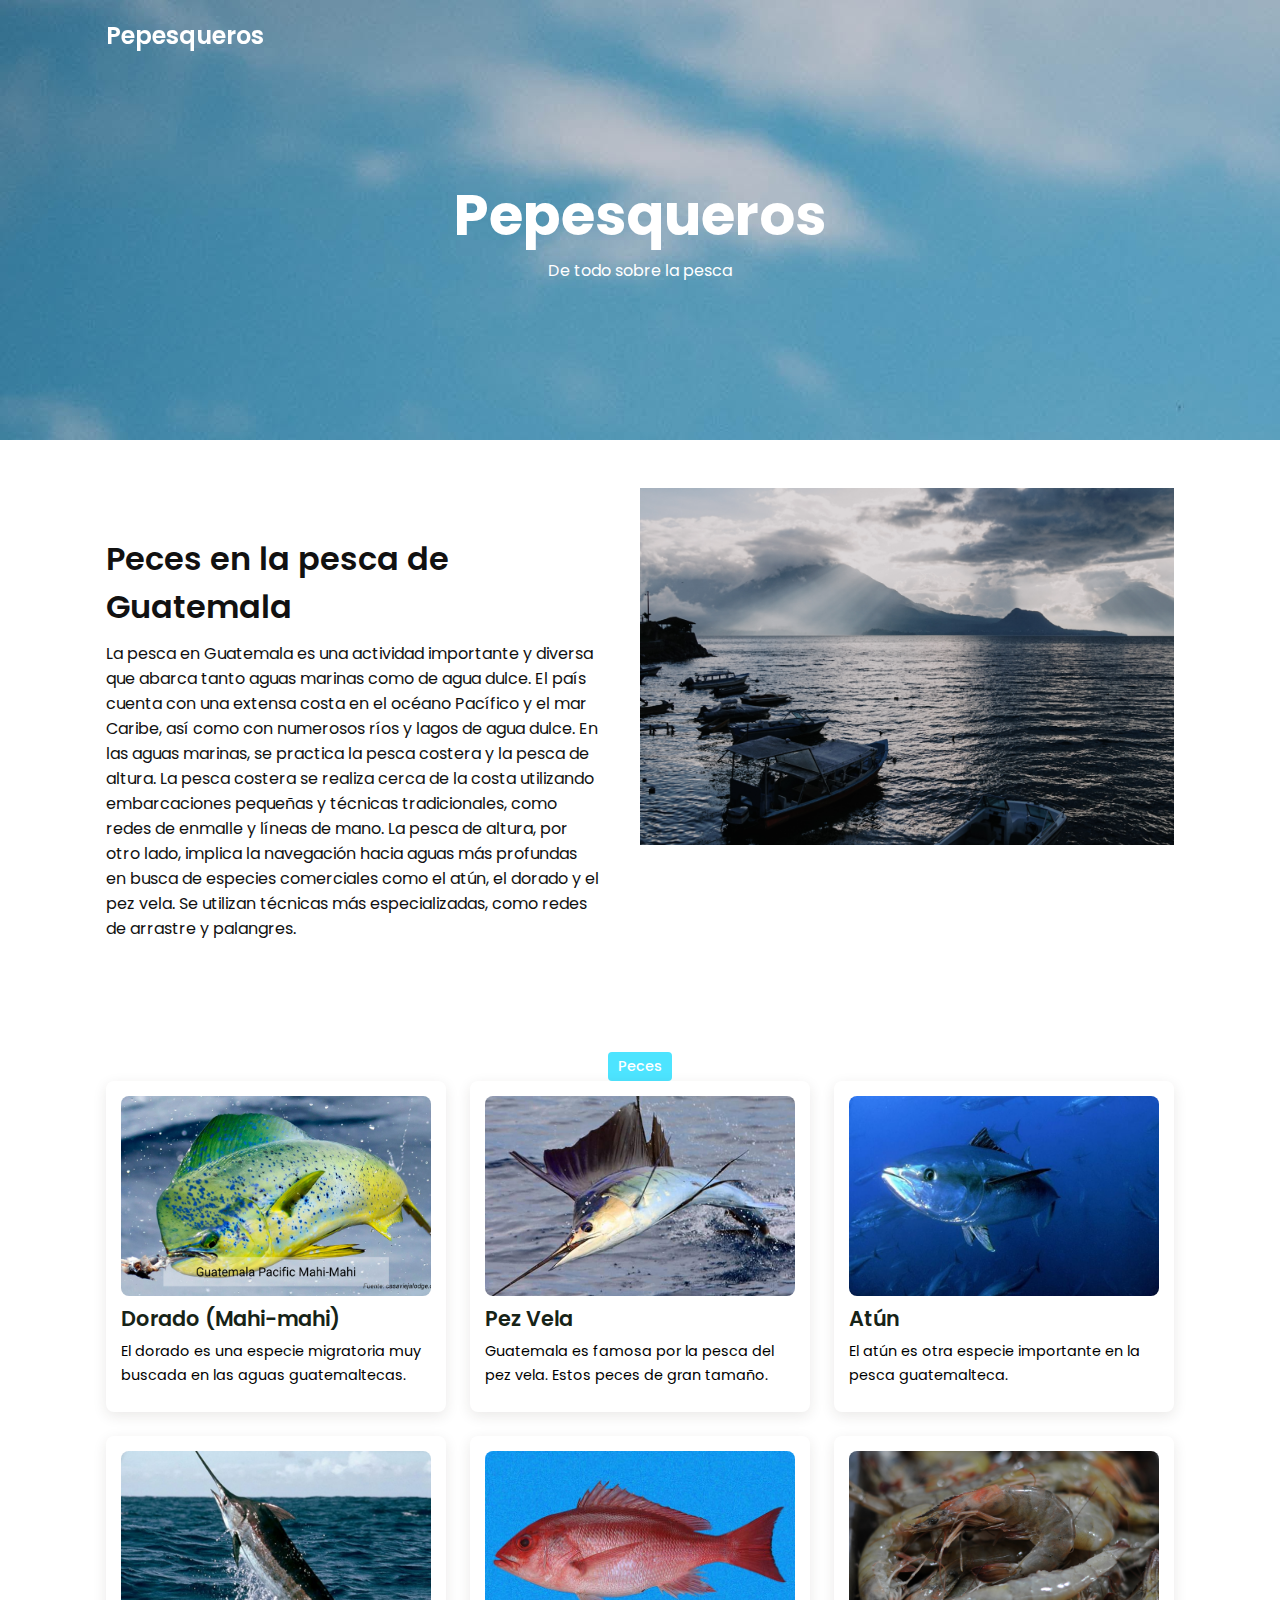
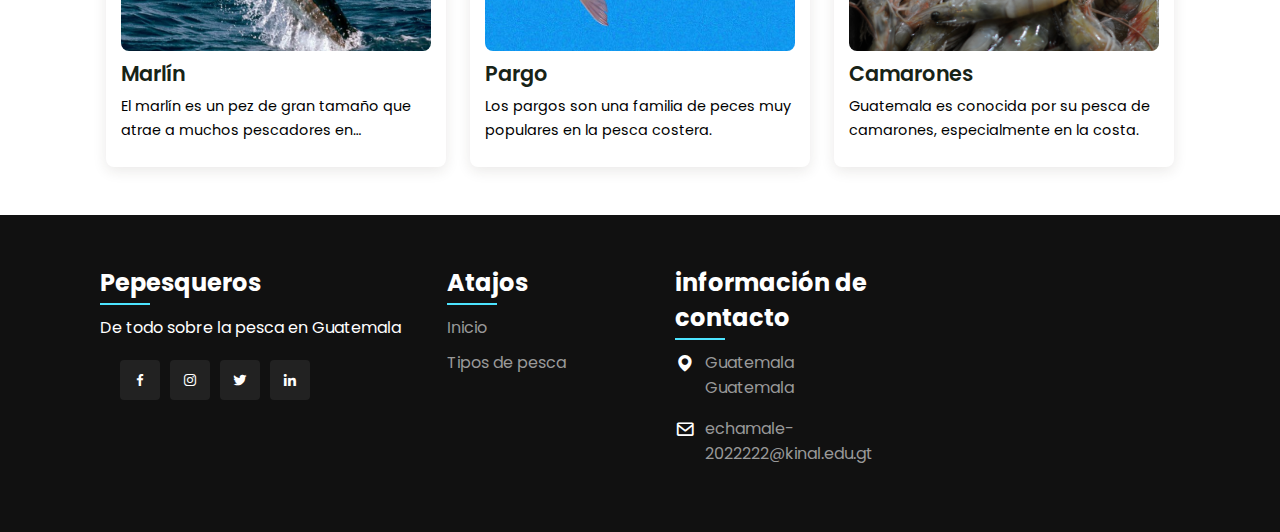
<file: src/peces/peces.html>
<!DOCTYPE html>
<html lang="en">
<head>
    <meta charset="UTF-8">
    <meta http-equiv="X-UA-Compatible" content="IE=edge">
    <meta name="viewport" content="width=device-width, initial-scale=1.0">
    <title>Peces de la pesca</title>
    <!-- Box-icon -->
    <link rel="short cut icon" href="../../images/icono.ico">
    <link href='https://unpkg.com/boxicons@2.1.4/css/boxicons.min.css' rel='stylesheet'>
    <link rel="stylesheet" href="./tipoPesca.css">
</head>
<body>
    <header>
        <div class="nav container">
            <a href="../../index.html" class="logo">Pepesqueros<span></span></a>
        </div>
    </header>

    <section class="home" id="home">
        <div class="home-text container">
            <h2 class="home-title">Pepesqueros</h2>
            <span class="home-subtitle">De todo sobre la pesca</span>
        </div>
    </section>

    <section class="about container" id="about">
        <div class="contentBx">
            <h2 class="titleText">Peces en la pesca de Guatemala</h2>
            <p class="title-text">
                La pesca en Guatemala es una actividad importante y diversa que abarca tanto aguas marinas como de agua dulce. El país cuenta con una extensa costa en el océano Pacífico y el mar Caribe, así como con numerosos ríos y lagos de agua dulce.
                En las aguas marinas, se practica la pesca costera y la pesca de altura. La pesca costera se realiza cerca de la costa utilizando embarcaciones pequeñas y técnicas tradicionales, como redes de enmalle y líneas de mano. La pesca de altura, por otro lado, implica la navegación hacia aguas más profundas en busca de especies comerciales como el atún, el dorado y el pez vela. Se utilizan técnicas más especializadas, como redes de arrastre y palangres.
                <br>
            </p>
        </div>
        <div class="imgBx">
            <img src="../../images/pescaPeces.jpg" alt="" class="fitBg">
        </div>
    </section>

    <div class="post-filter container">
        <span class="filter-item active-filter" data-filter="all">Peces</span>

    </div>
    
    <div class="post container" id="tipos">
        <!-- Post 1 -->
        <div class="post-box tech">
            <img src="../../images/dorado.jpg" alt="" class="post-img">
            <a href="#tipos" class="post-title">Dorado (Mahi-mahi)</a>
            <p class="post-description"> El dorado es una especie migratoria muy buscada en las aguas guatemaltecas.</p>
          
        </div>
        <!-- Post 2 -->
        <div class="post-box food">
            <img src="../../images/pezVela.jpg" alt="" class="post-img">
            <a href="#tipos" class="post-title">Pez Vela</a>
            <p class="post-description">Guatemala es famosa por la pesca del pez vela. Estos peces de gran tamaño.</p>
            
        </div>
        <!-- Post 3 -->
        <div class="post-box food">
            <img src="../../images/atun.jpg" alt="" class="post-img">
            <a href="#tipos" class="post-title">Atún</a>
            <p class="post-description">El atún es otra especie importante en la pesca guatemalteca.</p>
           
        </div>
        <!-- Post 4 -->
        <div class="post-box news">
            <img src="../../images/marlin.jpg" alt="" class="post-img">
            <a href="#tipos" class="post-title">Marlín</a>
            <p class="post-description">El marlín es un pez de gran tamaño que atrae a muchos pescadores en Guatemala. </p>
            
        </div>
        <!-- Post 5 -->
        <div class="post-box tech">
            <img src="../../images/pargo.jpg" alt="" class="post-img">
            <a href="#tipos" class="post-title">Pargo</a>
            <p class="post-description">Los pargos son una familia de peces muy populares en la pesca costera.</p>
            
        </div>
        <!-- Post 6 -->
        <div class="post-box news">
            <img src="../../images/camarones.jpg" alt="" class="post-img">
            <a href="#tipos" class="post-title">Camarones</a>
            <p class="post-description">Guatemala es conocida por su pesca de camarones, especialmente en la costa.</p>
            
        </div>
    </div>

    <footer>
        <div class="footer-container">
            <div class="sec aboutus">
                <h2>Pepesqueros</h2>
                <p>De todo sobre la pesca en Guatemala</p>
                <ul class="sci">
                    <li><a href="#"><i class="bx bxl-facebook"></i></a></li>
                    <li><a href="#"><i class="bx bxl-instagram"></i></a></li>
                    <li><a href="#"><i class="bx bxl-twitter"></i></a></li>
                    <li><a href="#"><i class="bx bxl-linkedin"></i></a></li>
                </ul>
            </div>
            <div class="sec quicklinks">
                <h2>Atajos</h2>
                <ul>
                    <li><a href="#">Inicio</a></li>
                    <li><a href="#about">Tipos de pesca</a></li>
                </ul>
            </div>
            <div class="sec contactBx">
                <h2>información de contacto</h2>
                <ul class="info">
                    <li>
                        <span><i class='bx bxs-map'></i></span>
                        <span>Guatemala<br>Guatemala <br></span>
                    </li>
                    <li>
                        <span><i class='bx bx-envelope' ></i></span>
                        <p><a href="#">echamale-2022222@kinal.edu.gt</a></p>
                    </li>
                </ul>
            </div>
        </div>
    </footer>

    <script src="https://cdnjs.cloudflare.com/ajax/libs/jquery/3.6.1/jquery.min.js" integrity="sha512-aVKKRRi/Q/YV+4mjoKBsE4x3H+BkegoM/em46NNlCqNTmUYADjBbeNefNxYV7giUp0VxICtqdrbqU7iVaeZNXA==" crossorigin="anonymous" referrerpolicy="no-referrer"></script>
    <script src="./script2.js"></script>
</body>
</html>
</file>
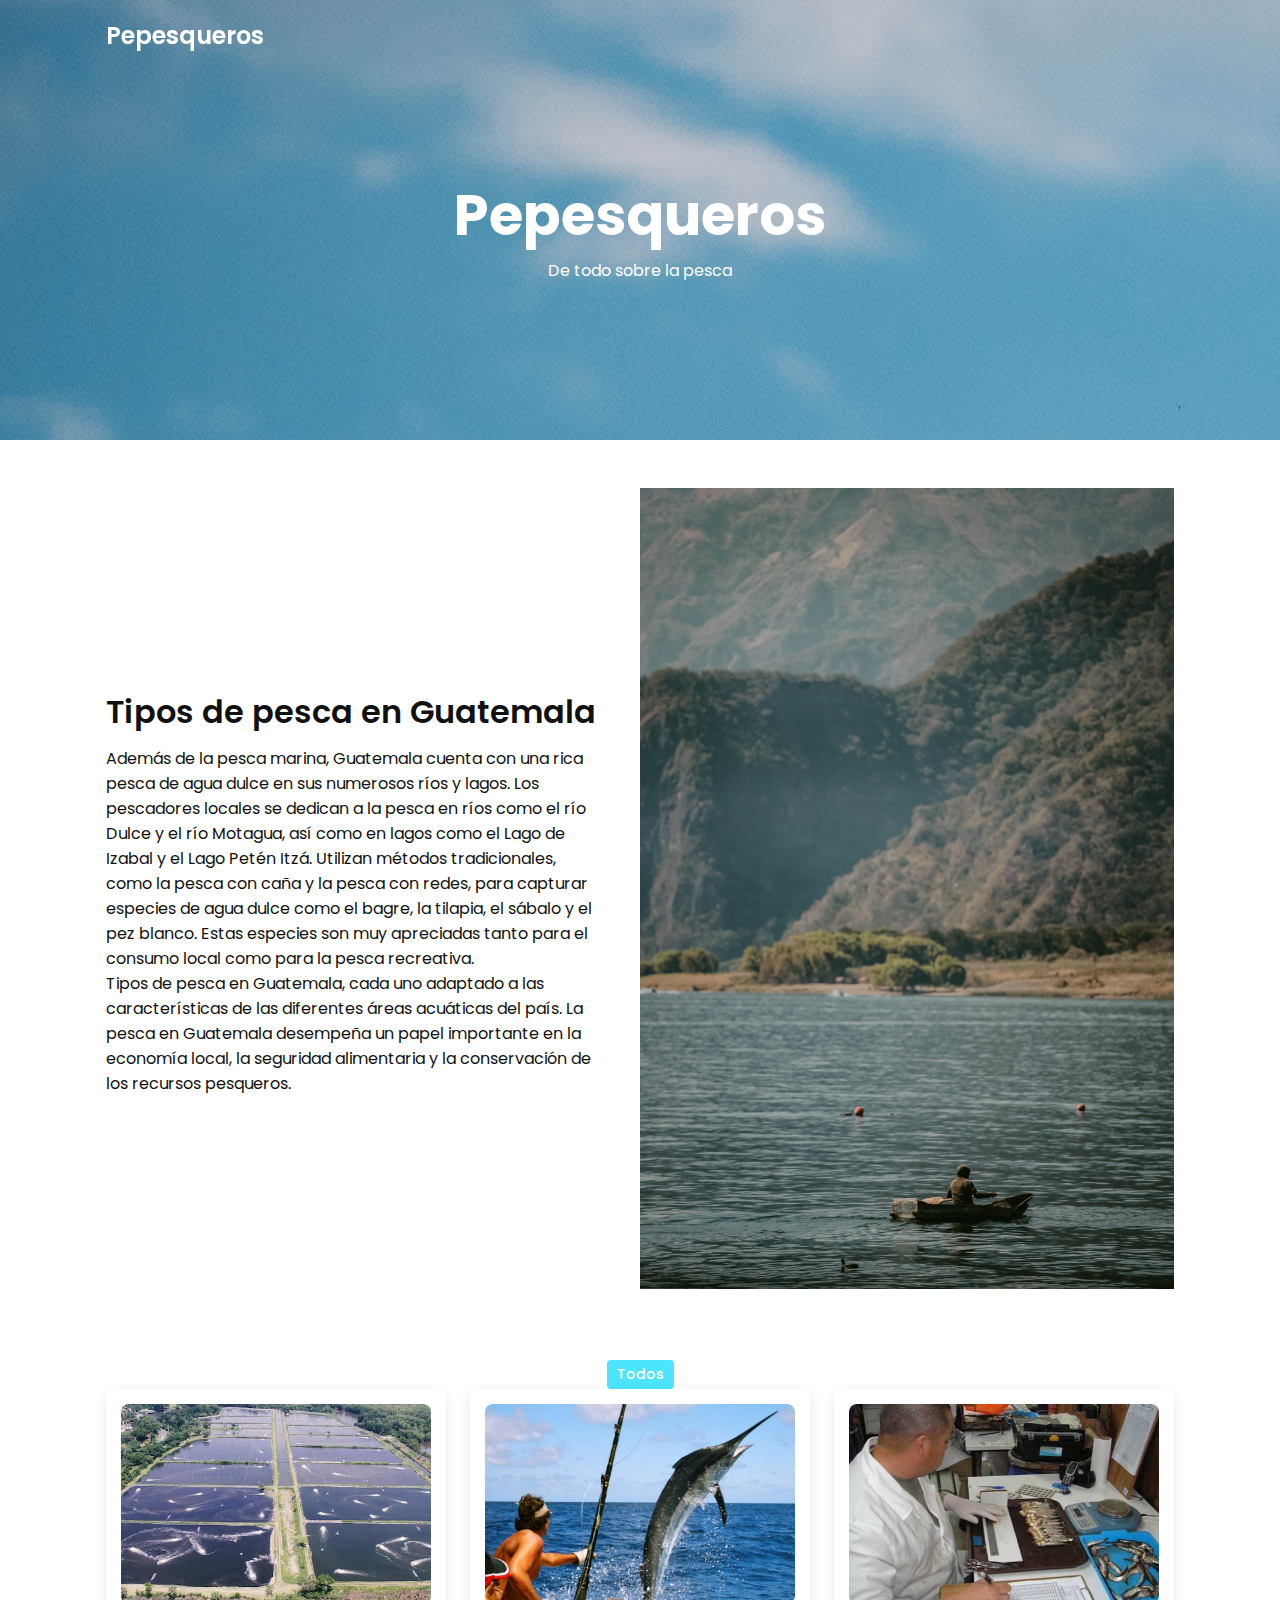
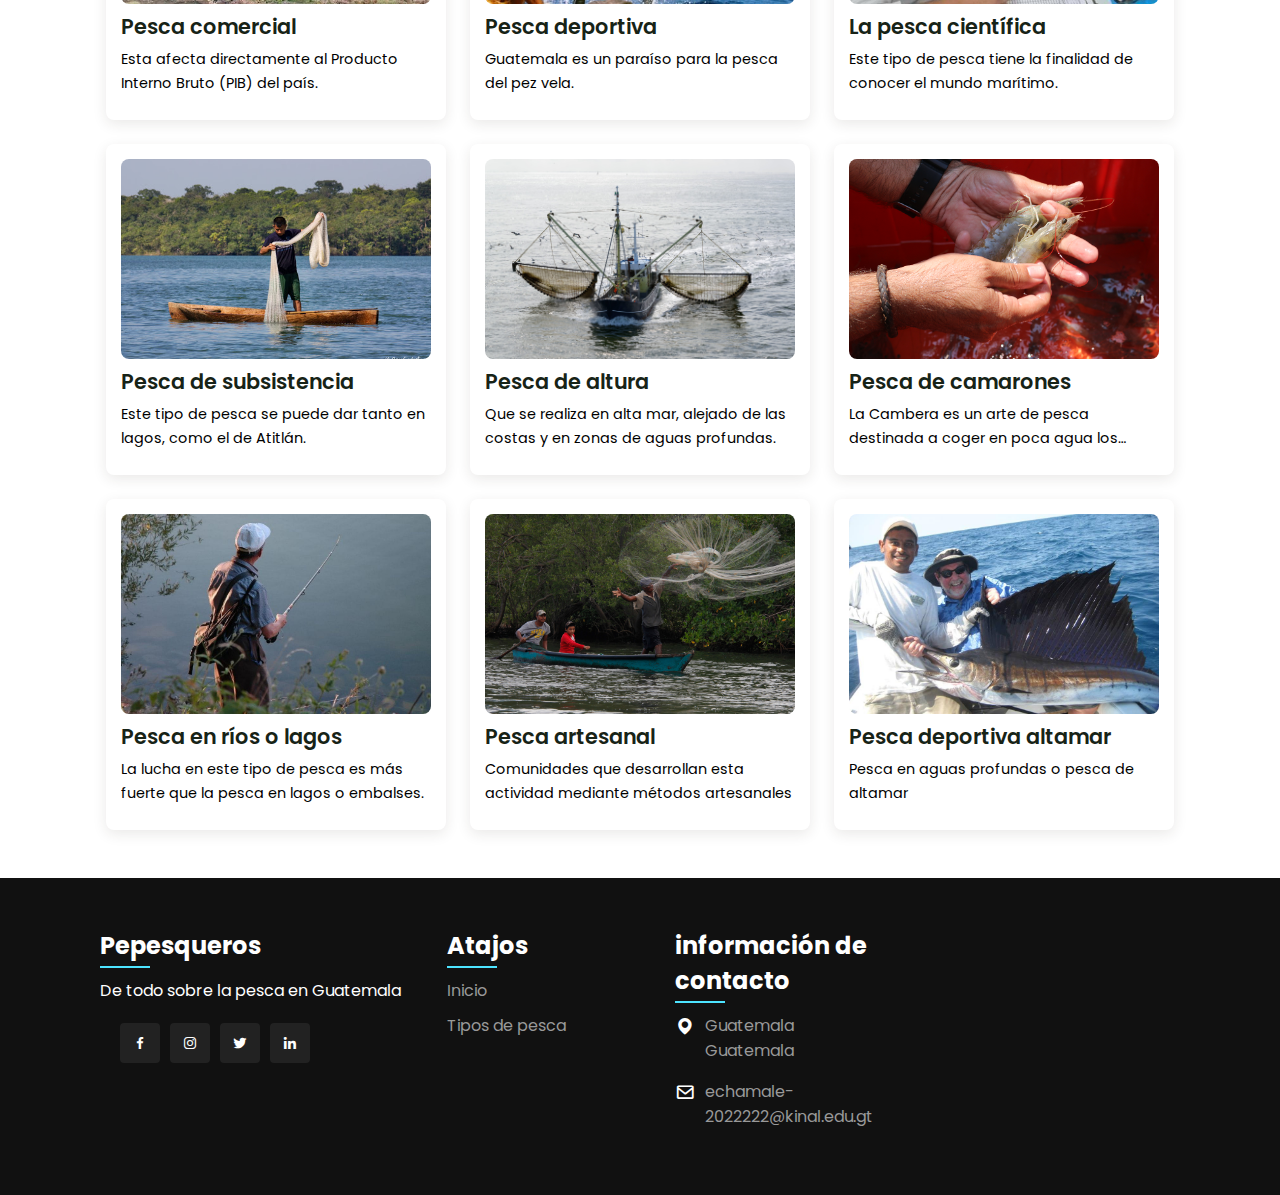
<file: src/tipoPesca/tipoPesca.html>
<!DOCTYPE html>
<html lang="en">
<head>
    <meta charset="UTF-8">
    <meta http-equiv="X-UA-Compatible" content="IE=edge">
    <meta name="viewport" content="width=device-width, initial-scale=1.0">
    <title>Tipo Pesca</title>
    <!-- Box-icon -->
    <link rel="short cut icon" href="../../images/icono.ico">
    <link href='https://unpkg.com/boxicons@2.1.4/css/boxicons.min.css' rel='stylesheet'>
    <link rel="stylesheet" href="./tipoPesca.css">
</head>
<body>
    <header>
        <div class="nav container">
            <a href="../../index.html" class="logo">Pepesqueros<span></span></a>
        </div>
    </header>

    <section class="home" id="home">
        <div class="home-text container">
            <h2 class="home-title">Pepesqueros</h2>
            <span class="home-subtitle">De todo sobre la pesca</span>
        </div>
    </section>

    <section class="about container" id="about">
        <div class="contentBx">
            <h2 class="titleText">Tipos de pesca en Guatemala</h2>
            <p class="title-text">
                Además de la pesca marina, Guatemala cuenta con una rica pesca de agua dulce en sus numerosos ríos y lagos. Los pescadores locales se dedican a la pesca en ríos como el río Dulce y el río Motagua, así como en lagos como el Lago de Izabal y el Lago Petén Itzá. Utilizan métodos tradicionales, como la pesca con caña y la pesca con redes, para capturar especies de agua dulce como el bagre, la tilapia, el sábalo y el pez blanco. Estas especies son muy apreciadas tanto para el consumo local como para la pesca recreativa.
                <br>Tipos de pesca en Guatemala, cada uno adaptado a las características de las diferentes áreas acuáticas del país. La pesca en Guatemala desempeña un papel importante en la economía local, la seguridad alimentaria y la conservación de los recursos pesqueros.
            </p>
        </div>
        <div class="imgBx">
            <img src="../../images/tipoPesca.jpg" alt="" class="fitBg">
        </div>
    </section>

    <div class="post-filter container">
        <span class="filter-item active-filter" data-filter="all">Todos</span>

    </div>
    
    <div class="post container" id="tipos">
        <!-- Post 1 -->
        <div class="post-box tech">
            <img src="../../images/pescaComercial.jpg" alt="" class="post-img">
            <a href="#tipos" class="post-title">Pesca comercial</a>
            <p class="post-description">Esta afecta directamente al Producto Interno Bruto (PIB) del país.</p>
          
        </div>
        <!-- Post 2 -->
        <div class="post-box food">
            <img src="../../images/pescaDeportiva.jpg" alt="" class="post-img">
            <a href="#tipos" class="post-title">Pesca deportiva</a>
            <p class="post-description">Guatemala es un paraíso para la pesca del pez vela.</p>
            
        </div>
        <!-- Post 3 -->
        <div class="post-box food">
            <img src="../../images/pescaCientifica.jpg" alt="" class="post-img">
            <a href="#tipos" class="post-title">La pesca científica</a>
            <p class="post-description">Este tipo de pesca tiene la finalidad de conocer el mundo marítimo.</p>
           
        </div>
        <!-- Post 4 -->
        <div class="post-box news">
            <img src="../../images/pescaSubsistencia.jpg" alt="" class="post-img">
            <a href="#tipos" class="post-title">Pesca de subsistencia</a>
            <p class="post-description">Este tipo de pesca se puede dar tanto en lagos, como el de Atitlán.</p>
            
        </div>
        <!-- Post 5 -->
        <div class="post-box tech">
            <img src="../../images/pescaAltura.jpeg" alt="" class="post-img">
            <a href="#tipos" class="post-title">Pesca de altura</a>
            <p class="post-description">Que se realiza en alta mar, alejado de las costas y en zonas de aguas profundas.</p>
            
        </div>
        <!-- Post 6 -->
        <div class="post-box news">
            <img src="../../images/pescaCamarones.png" alt="" class="post-img">
            <a href="#tipos" class="post-title">Pesca de camarones</a>
            <p class="post-description">La Cambera es un arte de pesca destinada a coger en poca agua los crustáceos.</p>
            
        </div>
        <!-- Post 7 -->
        <div class="post-box tech">
            <img src="../../images/pescaRiosLagos.jpg" alt="" class="post-img">
            <a href="#tipos" class="post-title">Pesca en ríos o lagos</a>
            <p class="post-description"> La lucha en este tipo de pesca es más fuerte que la pesca en lagos o embalses.</p>
            
        </div>
        <!-- Post 1 -->
        <div class="post-box news">
            <img src="../../images/pescaArtesanal.jpg" alt="" class="post-img">
            <a href="#tipos" class="post-title">Pesca artesanal</a> 
            <p class="post-description">Comunidades que desarrollan esta actividad mediante métodos artesanales</p>
            
        </div>
        <!-- Post 9 -->
        <div class="post-box food">
            <img src="../../images/pescaAltamar.jpg" alt="" class="post-img">
            <a href="#tipos" class="post-title">Pesca deportiva altamar</a>   
            <p class="post-description">Pesca en aguas profundas o pesca de altamar</p>
        </div>
    </div>

    <footer>
        <div class="footer-container">
            <div class="sec aboutus">
                <h2>Pepesqueros</h2>
                <p>De todo sobre la pesca en Guatemala</p>
                <ul class="sci">
                    <li><a href="#"><i class="bx bxl-facebook"></i></a></li>
                    <li><a href="#"><i class="bx bxl-instagram"></i></a></li>
                    <li><a href="#"><i class="bx bxl-twitter"></i></a></li>
                    <li><a href="#"><i class="bx bxl-linkedin"></i></a></li>
                </ul>
            </div>
            <div class="sec quicklinks">
                <h2>Atajos</h2>
                <ul>
                    <li><a href="#">Inicio</a></li>
                    <li><a href="#about">Tipos de pesca</a></li>
                </ul>
            </div>
            <div class="sec contactBx">
                <h2>información de contacto</h2>
                <ul class="info">
                    <li>
                        <span><i class='bx bxs-map'></i></span>
                        <span>Guatemala<br>Guatemala <br></span>
                    </li>
                    <li>
                        <span><i class='bx bx-envelope' ></i></span>
                        <p><a href="#">echamale-2022222@kinal.edu.gt</a></p>
                    </li>
                </ul>
            </div>
        </div>
    </footer>

    <script src="https://cdnjs.cloudflare.com/ajax/libs/jquery/3.6.1/jquery.min.js" integrity="sha512-aVKKRRi/Q/YV+4mjoKBsE4x3H+BkegoM/em46NNlCqNTmUYADjBbeNefNxYV7giUp0VxICtqdrbqU7iVaeZNXA==" crossorigin="anonymous" referrerpolicy="no-referrer"></script>
    <script src="./script2.js"></script>
</body>
</html>
</file>
<file: css/estilos.css>
@import url('https://fonts.googleapis.com/css2?family=Montserrat:ital,wght@0,100;0,200;0,300;0,400;0,500;0,600;0,700;0,800;0,900;1,100;1,200;1,300;1,400;1,500;1,600;1,700;1,800;1,900&family=Poppins:wght@300;400;600;700&display=swap');

:root{
    --padding-container: 100px 0;
    --color-title: #001A49;
}

body{
    font-family: 'Poppins', sans-serif;
}

.container{
    width: 90%;
    max-width: 1200px;
    margin: 0 auto;
    overflow: hidden;
    padding: var(--padding-container);
}

.hero {
    width: 100%;
    height: 100vh;
    min-height: 600px;
    max-height: 800px;
    position: relative;
    display: grid;
    grid-template-rows: 100px 1fr;
    color: #fff;
}

.hero::before{
    content: "";
    position: absolute;
    top: 0;
    left: 0;
    width: 100%;
    height: 100%;
    background-image: linear-gradient(180deg, #0000008c 0%, #0000008c 100%), url('../images/pescador.png');
    background-size: cover;
    clip-path: polygon(0 0, 100% 0, 100% 70%, 50% 90%, 0 70%);
    z-index: -1;
}

/* NAV */

.nav{
    --padding-container: 0;
    height: 100%;
    display: flex;
    align-items: center;
}

.nav__title{
    font-weight: 300;
}

.nav__link{
    margin-left: auto;
    padding: 0;
    display: grid;
    grid-auto-flow: column;
    grid-auto-columns: max-content;
    gap: 2em;
}

.nav__items{
    list-style: none;
}
 
.nav__links{
    color: #fff;
    text-decoration: none;
}

.nav__menu{
    margin-left: auto;
    cursor: pointer;
    display: none;
}

.nav__img{
    display: block;
    width: 30px;
}

.nav__close{
    display: var(--show, none);
}

/* Hero container*/

.hero__container{
    max-width: 800px;
    --padding-container: 0;
    display: grid;
    grid-auto-rows: max-content;
    align-content: center;
    gap: 1em;
    padding-bottom: 100px;
    text-align: center;
}

.hero__title{
    font-size: 3rem;
}

.hero__paragraph{
    margin-bottom: 20px;
}

.cta{
    display: inline-block;
    background-color: #2091F1;
    justify-self: center;
    color: #fff;
    text-decoration: none;
    padding: 13px 30px;
    border-radius: 32px;
}

/* ABOUT */

.about{
    text-align: center;
}

.subtitle{
    color: var(--color-title);
    font-size: 2rem;
    margin-bottom: 25px;
}

.about__paragraph{
    line-height: 1.7;
}

.about__main{
    padding-top: 80px;
    display: grid;
    width: 90%;
    margin: 0 auto;
    gap: 1em;
    overflow: hidden;
    grid-template-columns: repeat(auto-fit, minmax(260px, auto));
}

.about__icons{
    display: grid;
    gap: 1em;
    justify-items: center;
    width: 260px;
    overflow: hidden;
    margin: 0 auto;
}

.about__icon{
    width: 40px;
}
/* KNOWLEDGE */

.knowledge{
    background-color: #e5e5f7;
    background-image: radial-gradient(#444cf7 0.5px, #e5e5f7 0.5px);
    background-size: 10px 10px;
    overflow: hidden;
}

.knowledge__container{
    display: grid;
    grid-template-columns: 1fr 1fr;
    gap: 1em;
    align-items: center;
}

.knowledge__picture{
    max-width: 500px;
}

.knowledge__paragraph{
    line-height: 1.7;
    margin-bottom: 15px;
}

.knowledge__img{
    width: 100%;
    display: block;
}

/* PRICE */

.price{
    text-align: center;
}

.price__table{
    padding-top: 60px;
    display: flex;
    flex-wrap: wrap;
    gap: 2.5em;
    justify-content: space-evenly;
    align-items: center;
}

.price__element{
    background-color: #E5E5F7;
    text-align: center;
    border-radius: 10px;
    width: 330px;
    padding: 40px;
    --color-plan: #696871;
    --color-price: #1D263F;
    --bg-cta: #fff;
    --color-cta: #5454D4;
    --color-items: #696871;
}

.price__element--best{
    width: 370px;
    padding: 60px 40px;
    background-color: #FF7143;
    --color-plan: rgb(255 255 255 / 75%);
    --color-price: #fff;
    --bg-cta: #9F3919;
    --color-cta: #fff;
    --color-items: #fff;
}

.price__name{
    color: var(--color-plan);
    margin-bottom: 15px;
    font-weight: 300 ;
}

.price__price{
    font-size: 2.5rem;
    color: var(--color-price);
}

.price__items{
    margin-top: 35px;
    display: grid;
    gap: 1em;
    font-weight: 300;
    font-size: 1.2rem;
    margin-bottom: 50px;
    color: var(--color-items);
}

.price__cta{
    display: block;
    padding: 20px 0;
    border-radius: 10px;
    text-decoration: none;
    background-color: var(--bg-cta);
    font-weight: 600;
    color: var(--color-cta);
    box-shadow: 0, 0, 1px rgba(0, 0, 0, .5);
}

/* TESTIMONY */

.testimony{
    background-color: #E5E5F7;
}

.testimony__container{
    display: grid;
    grid-template-columns: 50px 1fr 50px;
    gap: 1em;
    align-items: center;
}

.testimony__body{
    display: grid;
    grid-template-columns: 1fr max-content;
    justify-content: space-between;
    align-items: center;
    gap: 2em;
    grid-column: 2/3;
    grid-row: 1/2;
    opacity: 0;
    pointer-events: none;
}

.testimony__body--show{
    pointer-events: unset;
    opacity: 1;
    transition: opacity 1.5s;
}

.testimony__img{
    width: 250px;
    height: 250px;
    border-radius: 50%;
    object-fit: cover;
    object-position: 50% 30%;
}

.testimony__texts{
    max-width: 700px;
}

.testimony__course{
    background-color: royalblue;
    color: #fff;
    display: inline-block;
    padding: 5px;
}

.testimony__arrow{
    width: 90%;
    cursor: pointer;
}
/* Questions */

.questions{
    text-align: center;
}

.questions__container{
    display: grid;
    gap: 2em;
    padding-top: 50px;
    padding-bottom: 100px;
}

.questions__padding{
    padding: 0;
    transition: padding .3s;
    border: 1px solid #5454D4;
    border-radius: 6px;
}

.questions__padding--add{
    padding-bottom: 30px;
}

.questions__answer{
    padding: 0 30px 0;
    overflow: hidden;
}

.questions__title{
    text-align: left;
    display: flex;
    font-size: 20px;
    padding: 30px 0 30px;
    cursor: pointer;
    color: var(--color-title);
    justify-content: space-between;
}

.questions__arrow{
    border-radius: 50%;
    background-color: var(--color-title);
    width: 25px;
    height: 25px;
    display: flex;
    justify-content: center;
    align-items: center;
    align-self: flex-end;
    margin-left: 10px;
    transition:  transform .3s;
}

.questions__arrow--rotate{
    transform: rotate(180deg);
}

.questions__show{
    text-align: left;
    height: 0;
    transition: height .3s;
}

.questions__img{
    display: block;
}

.questions__copy{
    width: 60%;
    margin: 0 auto;
    margin-bottom: 30px;
}

/* Footer */

.footer{
    background-color: #1D293F;
}

.footer__title{
    font-weight: 300;
    font-size: 2rem;
    margin-bottom: 30px;
}

.footer__title, .footer__newsletter{
    color: #fff;
}


.footer__container{
    display: flex;
    justify-content: space-between;
    align-items: center;
    border-bottom: 1px solid #fff;
    padding-bottom: 60px;
}

.nav--footer{
    padding-bottom: 20px;
    display: grid;
    gap: 1em;
    grid-auto-flow: row;
    height: 100%;
}

.nav__link--footer{
    display: flex;
    margin: 0;
    margin-right: 20px;
    flex-wrap: wrap;
}

.footer__inputs{
    margin-top: 10px;
    display: flex;
    overflow: hidden;
}

.footer__input{
    background-color: #fff;
    height: 50px;
    display: block;
    padding-left: 10px;
    border-radius: 6px;
    font-size: 1rem;
    outline: none;
    border: none;
    margin-right: 16px;
}

.footer__submit{
    margin-left: auto;
    display: inline-block;
    height: 50px;
    padding: 0 20px ;
    background-color: #2091F9;
    border: none;
    font-size: 1rem;
    color: #fff;
    border-radius: 6px;
    cursor: pointer;
}

.footer__copy{
    --padding-container: 30px 0;
    text-align: center;
    color: #fff;
}

.footer__copyright{
    font-weight: 300;
}

.footer__icons{
    margin-bottom: 10px;
}

.footer__img{
    width: 30px;
}

/* Media queries */

@media (max-width:800px){
    .nav__menu{
        display: block;
    }

    .nav__link--menu{
        position: fixed;
        background-color: #000;
        top: 0;
        left: 0;
        height: 100%;
        width: 100%;
        display: flex;
        flex-direction: column;
        justify-content: space-evenly;
        align-items: center;
        z-index: 100;
        opacity: 0;
        pointer-events: none;
        transition: .7s opacity;
    }

    .nav__link--show{
        --show: block;
        opacity:1 ;
        pointer-events: unset;
    }

    .nav__close{
        position: absolute;
        top: 30px;
        right: 30px;
        width: 30px;
        cursor: pointer;
    }

    .hero__title{
        font-size: 2.5rem;
    }


    .about__main{
        gap: 2em;
    }

    .about__icons:last-of-type{
        grid-column: 1/-1;
    }


    .knowledge__container{
        grid-template-columns: 1fr;
        grid-template-rows: max-content 1fr;
        gap: 3em;
        text-align: center;
    }

    .knowledge__picture{
        grid-row: 1/2;
        justify-self: center;
    }

    .testimony__container{
        grid-template-columns: 30px 1fr 30px;
    }

    .testimony__body{
        grid-template-columns: 1fr;
        grid-template-rows: max-content max-content;
        gap: 3em;
        justify-items:center ;
    }


    .testimony__img{
        width: 200px;
        height: 200px;
        
    }

    .questions__copy{
        width: 100%;
    }

    .footer__container{
        flex-wrap: wrap;
    }

    .nav--footer{
        width: 100%;
        justify-items: center;
    }

    .nav__link--footer{
        width: 100%;
        justify-content: space-evenly;
        margin: 0;
    }

    .footer__form{
        width: 100%;
        justify-content: space-evenly;
    }

    .footer__input{
        flex: 1;
    }

}

@media (max-width:600px){
    .hero__title{
        font-size: 2rem;
    }

    .hero__paragraph{
        font-size: 1rem;
    }

    .subtitle{
        font-size: 1.8rem;
    }

    .price__element{
        width: 90%;
    }

    .price__element--best{
        width: 90%;
        /* padding: 40px; */
    }

    .price__price{
        font-size: 2rem;
    }

    .testimony{
        --padding-container: 60px 0;
    }

    .testimony__container{
        grid-template-columns: 28px 1fr 28px;
        gap: .9em;
    }

    .testimony__arrow{
        width: 100%;
    }

    .testimony__course{
        margin-top: 15px;
    }

    .questions__title{
        font-size: 1rem;
    }

    .footer__title{
        justify-self: start;
        margin-bottom: 15px;
    }

    .nav--footer{
        padding-bottom: 60px;
    }

    .nav__link--footer{
        justify-content: space-between;
    }

    .footer__inputs{
        flex-wrap: wrap;
    }

    .footer__input{
        flex-basis: 100%;
        margin: 0;
        margin-bottom: 16px;
    }

    .footer__submit{
        margin-right: auto;
        margin-left: 0;
        

        /* 
        margin:0;
        width: 100%;
        */
    }
}
</file>
<file: src/epocasPesca/tipoPesca.css>
@import url('https://fonts.googleapis.com/css2?family=Poppins:ital,wght@0,600;0,700;1,400&display=swap');
*{
    font-family: 'Poppins', sans-serif;
    margin: 0;
    padding: 0;
    scroll-behavior: smooth;
    scroll-padding-top: 2rem;
    box-sizing: border-box;
}

/* root values */
:root{
    --container-color: #1a1e21;
    --second-color: rgba(77, 228, 255);
    --text-color: #172317;
    --bg-color: #fff;
}

::selection{
    color: var(--bg-color);
    background: var(--second-color);
}

a{
    text-decoration: none;
}

li{
    list-style: none;
}

img{
    width: 100%;
}

section{
    padding: 3rem 0 2rem;
}

.container{
    max-width: 1068px;
    margin: auto;
    width: 100%;
}

a{
    color: #fff;
}

/* Header */
header{
    position: fixed;
    top: 0;
    left: 0;
    width: 100%;
    z-index: 200;
}

header.shadow{
    background: var(--bg-color);
    box-shadow: 0 1px 4px hsl(0 4% 14% / 10%);
    transition: .5s;
}

header.shadow .logo{
    color: var(--text-color);
}

.nav{
    display: flex;
    align-items: center;
    justify-content: space-between;
    padding: 18px 0;
}

.logo{
    font-size: 1.5rem;
    font-weight: 600;
    color: var(--bg-color);
}

.logo span{
    color: var(--second-color);
}

.login{
    padding: 8px 14px;
    text-transform: uppercase;
    font-weight: 500;
    border-radius: 4px;
    background: var(--second-color);
    color: var(--bg-color);
}

.login:hover{
    background: hsl(199, 98%, 56%);
    transition: .5s;
}

.home{
    width: 100%;
    min-height: 440px;
    background: url("../../images/face.jpg");
    display: grid;
    justify-content: center;
    align-items: center;
}

.home-text{
    color: var(--bg-color);
    text-align: center;
}

.home-title{
    font-size: 3.5rem;
}

.home-subtitle{
    font-size: 1rem;
    font-weight: 400;
}

.about{
    position: relative;
    width: 100%;
    display: flex !important;
    justify-content: center;
    align-items: center;
}

.about .contentBx{
    max-width: 50%;
    width: 50%;
    text-align: left;
    padding-right: 40px;
}

.titleText{
    font-weight: 600;
    color: #111;
    font-size: 2rem;
    margin-bottom: 10px;
}

.title-text{
    color: #111;
    font-size: 1em;
}

.about .imgBx{
    position: relative;
    min-width: 50%;
    width: 50%;
    min-height: 500px;
}

.btn2{
    position: relative;
    display: inline-block;
    margin-top: 30px;
    padding: 10px 30px;
    background: #fff;
    border: .8px solid #111;
    color: #333;
    text-decoration: none;
    transition: 0.5s;
}

.btn2:hover{
    background-color: var(--second-color);
    border: none;
    color: #fff;
}

.post-filter{
    display: flex;
    justify-content: center;
    align-items: center;
    column-gap: 1.5rem;
    margin-top: 2rem !important;
}

.filter-item{
    font-size: 0.9rem;
    font-weight: 500;
    cursor: pointer;
}

.active-filter{
    background: var(--second-color);
    color: var(--bg-color);
    padding: 4px 10px;
    border-radius: 4px;
}

.post{
    display: grid;
    grid-template-columns: repeat(auto-fit, minmax(280px, auto));
    justify-content: center;
    gap: 1.5rem;
}

.post-box{
    background: var(--bg-color);
    box-shadow: 0 4px 14px hsl(35deg 25% 15% / 10%);
    padding: 15px;
    border-radius: 0.5rem;
}

.post-img{
    width: 100%;
    height: 200px;
    object-fit: cover;
    object-position: center;
    border-radius: 0.5rem;
}

.category{
    font-size: 0.9rem;
    font-weight: 500;
    text-transform: uppercase;
    color: var(--second-color);
}

.post-title{
    font-size: 1.3rem;
    font-weight: 600;
    color: var(--text-color);
    display: -webkit-box;
    -webkit-line-clamp: 2;
    -webkit-box-orient: vertical;
    overflow: hidden;
}

.post-date{
    display: flex;
    font-size: 0.875rem;
    text-transform: uppercase;
    margin-top: 4px;
    font-weight: 400;
}

.post-description{
    font-size: 0.6rem;
    line-height: 1.5rem;
    margin: 5px 0 10px;
    display: -webkit-box;
    -webkit-line-clamp: 2;
    -webkit-box-orient: vertical;
    overflow: hidden;
}

.profile{
    display: flex;
    align-items: center;
    gap: 10px;
}

.profile-img{
    width: 35px;
    height: 35px;
    border-radius: 50%;
    object-fit: cover;
    object-position: center;
    border: 2px solid var(--second-color);
}

.profile-name{
    font-size: .8rem;
    font-weight: 500;
}

footer{
    position: relative;
    width: 100%;
    height: auto;
    padding: 50px 100px;
    margin-top: 3rem;
    background: #111;
    display: flex;
    font-family: sans-serif;
    justify-content: space-between;
}

.footer-container{
    display: flex;
    justify-content: space-between;
    flex-wrap: wrap;
    flex-direction: row;
}

.footer-container .sec{
    margin-right: 30px;
}

.footer-container .sec.aboutus{
    width: 40%;
}

.footer-container h2{
    position: relative;
    color: #fff;
    margin-bottom: 15px;
}

.footer-container h2::before{
    content: '';
    position: absolute;
    bottom: -5px;
    left: 0;
    width: 50px;
    height: 2px;
    background: rgb(77, 228, 255);
}

footer p{
    color: #fff;
}

.sci{
    margin: 20px;
    display: flex;
}

.sci li{
    list-style: none;
}

.sci li a{
    display: inline-block;
    width: 40px;
    height: 40px;
    background: #222;
    display: flex;
    justify-content: center;
    align-items: center;
    margin-right: 10px;
    text-decoration: none;
    border-radius: 4px;
    transition: .5s;
}

.sci li a:hover{
    background: rgb(77, 228, 255);
}

.sci i a .bx{
    color: #fff;
    font-size: 20px;
}

.quicklinks{
    position: relative;
    width: 25%;
}

.quicklinks ul li{
    list-style: none;
}

.quicklinks ul li a{
    color: #999;
    text-decoration: none;
    margin-bottom: 10px;
    display: inline-block;
    transition: .3s;
}

.quicklinks ul li a:hover{
    color: #fff;
}

.footer-container .contactBx{
    width: calc(35% - 60px);
    margin-right: 0 !important;
}

.contactBx .info{
    position: relative;
}

.contactBx .info li{
    display: flex !important;
    margin-bottom: 16px;
}

.contactBx .info li span:nth-child(1){
    color: #fff;
    font-size: 20px;
    margin-right: 10px;
}

.contactBx .info li span{
    color: #999;
}

.contactBx .info li a{
    color: #999;
    text-decoration: none;
    transition: .5s;
}

.contactBx .info li a:hover{
    color: #fff;
}

@media (max-width: 1060px){
    .container{
        margin: 0 auto;
        width: 95%;
    }

    .home-text{
        width: 100%
    }
}

@media (max-width: 768px){
    .nav{
        padding: 10px 0;
    }

    section{
        padding: 2rem 0 !important;
    }

    .header-content{
        margin-top: 3rem !important;
    }

    .home{
        min-height: 380px;
    }

    .home-title{
        font-size: 3rem;
    }

    .header-title{
        font-size: 2rem;
    }

    .header-img{
        height: 370px;
    }

    .about{
        flex-direction: column;
    }

    .about .contentBx{
        min-width: 100%;
        width: 100%;
        text-align: center;
        padding-right: 0px;
    }

    .about .contentBx,
    .about .imgBx{
        min-width: 100%;
        width: 100%;
        padding-right: 0px;
        text-align: center;
    }

    .about .imgBx{
        min-height: 250px;
    }

    .btn2{
        margin-bottom: 30px;
    }

    .post-header{
        height: 435px;
    }

    .post-header{
        margin-top: 9rem !important;
    }
}

@media (max-width: 570px){
    .post-header{
        height: 390px;
    }

    .header-title{
        width: 100%;
    }

    .header-img{
        height: 340px;
    }
}

@media (max-width: 396px){
    .home-title{
        font-size: 2rem;
    }

    .home-subtitle{
        font-size: 0.9rem;
    }

    .home{
        min-height: 300px;
    }

    .post-box{
        padding: 10px;
    }

    .header-title{
        font-size: 1.4rem;
    }

    .header-img{
        height: 240px;
    }

    .post-header{
        height: 335px;
    }

    .header-img{
        height: 340px;
    }
}

/* Footer Media Query */
@media (max-width: 991px){
    footer{
        padding: 40px;
        font-size: 20px;
    }

    footer .footer-container{
        flex-direction: column;
    }

    footer .footer-container .sec{
        margin-right: 0;
        margin-bottom: 40px;
    }

    footer .footer-container .sec.aboutus{
        width: 100% !important;
    }

    footer .footer-container .quicklinks{
        width: 100%;
    }

    footer .footer-container .contactBx{
        width: 100%;
    }
}
</file>
<file: src/lugaresPesca/tipoPesca.css>
@import url('https://fonts.googleapis.com/css2?family=Poppins:ital,wght@0,600;0,700;1,400&display=swap');
*{
    font-family: 'Poppins', sans-serif;
    margin: 0;
    padding: 0;
    scroll-behavior: smooth;
    scroll-padding-top: 2rem;
    box-sizing: border-box;
}

/* root values */
:root{
    --container-color: #1a1e21;
    --second-color: rgba(77, 228, 255);
    --text-color: #172317;
    --bg-color: #fff;
}

::selection{
    color: var(--bg-color);
    background: var(--second-color);
}

a{
    text-decoration: none;
}

li{
    list-style: none;
}

img{
    width: 100%;
}

section{
    padding: 3rem 0 2rem;
}

.container{
    max-width: 1068px;
    margin: auto;
    width: 100%;
}

a{
    color: #fff;
}

/* Header */
header{
    position: fixed;
    top: 0;
    left: 0;
    width: 100%;
    z-index: 200;
}

header.shadow{
    background: var(--bg-color);
    box-shadow: 0 1px 4px hsl(0 4% 14% / 10%);
    transition: .5s;
}

header.shadow .logo{
    color: var(--text-color);
}

.nav{
    display: flex;
    align-items: center;
    justify-content: space-between;
    padding: 18px 0;
}

.logo{
    font-size: 1.5rem;
    font-weight: 600;
    color: var(--bg-color);
}

.logo span{
    color: var(--second-color);
}

.login{
    padding: 8px 14px;
    text-transform: uppercase;
    font-weight: 500;
    border-radius: 4px;
    background: var(--second-color);
    color: var(--bg-color);
}

.login:hover{
    background: hsl(199, 98%, 56%);
    transition: .5s;
}

.home{
    width: 100%;
    min-height: 440px;
    background: url("../../images/face.jpg");
    display: grid;
    justify-content: center;
    align-items: center;
}

.home-text{
    color: var(--bg-color);
    text-align: center;
}

.home-title{
    font-size: 3.5rem;
}

.home-subtitle{
    font-size: 1rem;
    font-weight: 400;
}

.about{
    position: relative;
    width: 100%;
    display: flex !important;
    justify-content: center;
    align-items: center;
}

.about .contentBx{
    max-width: 50%;
    width: 50%;
    text-align: left;
    padding-right: 40px;
}

.titleText{
    font-weight: 600;
    color: #111;
    font-size: 2rem;
    margin-bottom: 10px;
}

.title-text{
    color: #111;
    font-size: 1em;
}

.about .imgBx{
    position: relative;
    min-width: 50%;
    width: 50%;
    min-height: 500px;
}

.btn2{
    position: relative;
    display: inline-block;
    margin-top: 30px;
    padding: 10px 30px;
    background: #fff;
    border: .8px solid #111;
    color: #333;
    text-decoration: none;
    transition: 0.5s;
}

.btn2:hover{
    background-color: var(--second-color);
    border: none;
    color: #fff;
}

.post-filter{
    display: flex;
    justify-content: center;
    align-items: center;
    column-gap: 1.5rem;
    margin-top: 2rem !important;
}

.filter-item{
    font-size: 0.9rem;
    font-weight: 500;
    cursor: pointer;
}

.active-filter{
    background: var(--second-color);
    color: var(--bg-color);
    padding: 4px 10px;
    border-radius: 4px;
}

.post{
    display: grid;
    grid-template-columns: repeat(auto-fit, minmax(280px, auto));
    justify-content: center;
    gap: 1.5rem;
}

.post-box{
    background: var(--bg-color);
    box-shadow: 0 4px 14px hsl(35deg 25% 15% / 10%);
    padding: 15px;
    border-radius: 0.5rem;
}

.post-img{
    width: 100%;
    height: 200px;
    object-fit: cover;
    object-position: center;
    border-radius: 0.5rem;
}

.category{
    font-size: 0.9rem;
    font-weight: 500;
    text-transform: uppercase;
    color: var(--second-color);
}

.post-title{
    font-size: 1.3rem;
    font-weight: 600;
    color: var(--text-color);
    display: -webkit-box;
    -webkit-line-clamp: 2;
    -webkit-box-orient: vertical;
    overflow: hidden;
}

.post-date{
    display: flex;
    font-size: 0.875rem;
    text-transform: uppercase;
    margin-top: 4px;
    font-weight: 400;
}

.post-description{
    font-size: 0.9rem;
    line-height: 1.5rem;
    margin: 5px 0 10px;
    display: -webkit-box;
    -webkit-line-clamp: 2;
    -webkit-box-orient: vertical;
    overflow: hidden;
}

.profile{
    display: flex;
    align-items: center;
    gap: 10px;
}

.profile-img{
    width: 35px;
    height: 35px;
    border-radius: 50%;
    object-fit: cover;
    object-position: center;
    border: 2px solid var(--second-color);
}

.profile-name{
    font-size: .8rem;
    font-weight: 500;
}

footer{
    position: relative;
    width: 100%;
    height: auto;
    padding: 50px 100px;
    margin-top: 3rem;
    background: #111;
    display: flex;
    font-family: sans-serif;
    justify-content: space-between;
}

.footer-container{
    display: flex;
    justify-content: space-between;
    flex-wrap: wrap;
    flex-direction: row;
}

.footer-container .sec{
    margin-right: 30px;
}

.footer-container .sec.aboutus{
    width: 40%;
}

.footer-container h2{
    position: relative;
    color: #fff;
    margin-bottom: 15px;
}

.footer-container h2::before{
    content: '';
    position: absolute;
    bottom: -5px;
    left: 0;
    width: 50px;
    height: 2px;
    background: rgb(77, 228, 255);
}

footer p{
    color: #fff;
}

.sci{
    margin: 20px;
    display: flex;
}

.sci li{
    list-style: none;
}

.sci li a{
    display: inline-block;
    width: 40px;
    height: 40px;
    background: #222;
    display: flex;
    justify-content: center;
    align-items: center;
    margin-right: 10px;
    text-decoration: none;
    border-radius: 4px;
    transition: .5s;
}

.sci li a:hover{
    background: rgb(77, 228, 255);
}

.sci i a .bx{
    color: #fff;
    font-size: 20px;
}

.quicklinks{
    position: relative;
    width: 25%;
}

.quicklinks ul li{
    list-style: none;
}

.quicklinks ul li a{
    color: #999;
    text-decoration: none;
    margin-bottom: 10px;
    display: inline-block;
    transition: .3s;
}

.quicklinks ul li a:hover{
    color: #fff;
}

.footer-container .contactBx{
    width: calc(35% - 60px);
    margin-right: 0 !important;
}

.contactBx .info{
    position: relative;
}

.contactBx .info li{
    display: flex !important;
    margin-bottom: 16px;
}

.contactBx .info li span:nth-child(1){
    color: #fff;
    font-size: 20px;
    margin-right: 10px;
}

.contactBx .info li span{
    color: #999;
}

.contactBx .info li a{
    color: #999;
    text-decoration: none;
    transition: .5s;
}

.contactBx .info li a:hover{
    color: #fff;
}

@media (max-width: 1060px){
    .container{
        margin: 0 auto;
        width: 95%;
    }

    .home-text{
        width: 100%
    }
}

@media (max-width: 768px){
    .nav{
        padding: 10px 0;
    }

    section{
        padding: 2rem 0 !important;
    }

    .header-content{
        margin-top: 3rem !important;
    }

    .home{
        min-height: 380px;
    }

    .home-title{
        font-size: 3rem;
    }

    .header-title{
        font-size: 2rem;
    }

    .header-img{
        height: 370px;
    }

    .about{
        flex-direction: column;
    }

    .about .contentBx{
        min-width: 100%;
        width: 100%;
        text-align: center;
        padding-right: 0px;
    }

    .about .contentBx,
    .about .imgBx{
        min-width: 100%;
        width: 100%;
        padding-right: 0px;
        text-align: center;
    }

    .about .imgBx{
        min-height: 250px;
    }

    .btn2{
        margin-bottom: 30px;
    }

    .post-header{
        height: 435px;
    }

    .post-header{
        margin-top: 9rem !important;
    }
}

@media (max-width: 570px){
    .post-header{
        height: 390px;
    }

    .header-title{
        width: 100%;
    }

    .header-img{
        height: 340px;
    }
}

@media (max-width: 396px){
    .home-title{
        font-size: 2rem;
    }

    .home-subtitle{
        font-size: 0.9rem;
    }

    .home{
        min-height: 300px;
    }

    .post-box{
        padding: 10px;
    }

    .header-title{
        font-size: 1.4rem;
    }

    .header-img{
        height: 240px;
    }

    .post-header{
        height: 335px;
    }

    .header-img{
        height: 340px;
    }
}

/* Footer Media Query */
@media (max-width: 991px){
    footer{
        padding: 40px;
        font-size: 20px;
    }

    footer .footer-container{
        flex-direction: column;
    }

    footer .footer-container .sec{
        margin-right: 0;
        margin-bottom: 40px;
    }

    footer .footer-container .sec.aboutus{
        width: 100% !important;
    }

    footer .footer-container .quicklinks{
        width: 100%;
    }

    footer .footer-container .contactBx{
        width: 100%;
    }
}
</file>
<file: src/peces/tipoPesca.css>
@import url('https://fonts.googleapis.com/css2?family=Poppins:ital,wght@0,600;0,700;1,400&display=swap');
*{
    font-family: 'Poppins', sans-serif;
    margin: 0;
    padding: 0;
    scroll-behavior: smooth;
    scroll-padding-top: 2rem;
    box-sizing: border-box;
}

/* root values */
:root{
    --container-color: #1a1e21;
    --second-color: rgba(77, 228, 255);
    --text-color: #172317;
    --bg-color: #fff;
}

::selection{
    color: var(--bg-color);
    background: var(--second-color);
}

a{
    text-decoration: none;
}

li{
    list-style: none;
}

img{
    width: 100%;
}

section{
    padding: 3rem 0 2rem;
}

.container{
    max-width: 1068px;
    margin: auto;
    width: 100%;
}

a{
    color: #fff;
}

/* Header */
header{
    position: fixed;
    top: 0;
    left: 0;
    width: 100%;
    z-index: 200;
}

header.shadow{
    background: var(--bg-color);
    box-shadow: 0 1px 4px hsl(0 4% 14% / 10%);
    transition: .5s;
}

header.shadow .logo{
    color: var(--text-color);
}

.nav{
    display: flex;
    align-items: center;
    justify-content: space-between;
    padding: 18px 0;
}

.logo{
    font-size: 1.5rem;
    font-weight: 600;
    color: var(--bg-color);
}

.logo span{
    color: var(--second-color);
}

.login{
    padding: 8px 14px;
    text-transform: uppercase;
    font-weight: 500;
    border-radius: 4px;
    background: var(--second-color);
    color: var(--bg-color);
}

.login:hover{
    background: hsl(199, 98%, 56%);
    transition: .5s;
}

.home{
    width: 100%;
    min-height: 440px;
    background: url("../../images/face.jpg");
    display: grid;
    justify-content: center;
    align-items: center;
}

.home-text{
    color: var(--bg-color);
    text-align: center;
}

.home-title{
    font-size: 3.5rem;
}

.home-subtitle{
    font-size: 1rem;
    font-weight: 400;
}

.about{
    position: relative;
    width: 100%;
    display: flex !important;
    justify-content: center;
    align-items: center;
}

.about .contentBx{
    max-width: 50%;
    width: 50%;
    text-align: left;
    padding-right: 40px;
}

.titleText{
    font-weight: 600;
    color: #111;
    font-size: 2rem;
    margin-bottom: 10px;
}

.title-text{
    color: #111;
    font-size: 1em;
}

.about .imgBx{
    position: relative;
    min-width: 50%;
    width: 50%;
    min-height: 500px;
}

.btn2{
    position: relative;
    display: inline-block;
    margin-top: 30px;
    padding: 10px 30px;
    background: #fff;
    border: .8px solid #111;
    color: #333;
    text-decoration: none;
    transition: 0.5s;
}

.btn2:hover{
    background-color: var(--second-color);
    border: none;
    color: #fff;
}

.post-filter{
    display: flex;
    justify-content: center;
    align-items: center;
    column-gap: 1.5rem;
    margin-top: 2rem !important;
}

.filter-item{
    font-size: 0.9rem;
    font-weight: 500;
    cursor: pointer;
}

.active-filter{
    background: var(--second-color);
    color: var(--bg-color);
    padding: 4px 10px;
    border-radius: 4px;
}

.post{
    display: grid;
    grid-template-columns: repeat(auto-fit, minmax(280px, auto));
    justify-content: center;
    gap: 1.5rem;
}

.post-box{
    background: var(--bg-color);
    box-shadow: 0 4px 14px hsl(35deg 25% 15% / 10%);
    padding: 15px;
    border-radius: 0.5rem;
}

.post-img{
    width: 100%;
    height: 200px;
    object-fit: cover;
    object-position: center;
    border-radius: 0.5rem;
}

.category{
    font-size: 0.9rem;
    font-weight: 500;
    text-transform: uppercase;
    color: var(--second-color);
}

.post-title{
    font-size: 1.3rem;
    font-weight: 600;
    color: var(--text-color);
    display: -webkit-box;
    -webkit-line-clamp: 2;
    -webkit-box-orient: vertical;
    overflow: hidden;
}

.post-date{
    display: flex;
    font-size: 0.875rem;
    text-transform: uppercase;
    margin-top: 4px;
    font-weight: 400;
}

.post-description{
    font-size: 0.9rem;
    line-height: 1.5rem;
    margin: 5px 0 10px;
    display: -webkit-box;
    -webkit-line-clamp: 2;
    -webkit-box-orient: vertical;
    overflow: hidden;
}

.profile{
    display: flex;
    align-items: center;
    gap: 10px;
}

.profile-img{
    width: 35px;
    height: 35px;
    border-radius: 50%;
    object-fit: cover;
    object-position: center;
    border: 2px solid var(--second-color);
}

.profile-name{
    font-size: .8rem;
    font-weight: 500;
}

footer{
    position: relative;
    width: 100%;
    height: auto;
    padding: 50px 100px;
    margin-top: 3rem;
    background: #111;
    display: flex;
    font-family: sans-serif;
    justify-content: space-between;
}

.footer-container{
    display: flex;
    justify-content: space-between;
    flex-wrap: wrap;
    flex-direction: row;
}

.footer-container .sec{
    margin-right: 30px;
}

.footer-container .sec.aboutus{
    width: 40%;
}

.footer-container h2{
    position: relative;
    color: #fff;
    margin-bottom: 15px;
}

.footer-container h2::before{
    content: '';
    position: absolute;
    bottom: -5px;
    left: 0;
    width: 50px;
    height: 2px;
    background: rgb(77, 228, 255);
}

footer p{
    color: #fff;
}

.sci{
    margin: 20px;
    display: flex;
}

.sci li{
    list-style: none;
}

.sci li a{
    display: inline-block;
    width: 40px;
    height: 40px;
    background: #222;
    display: flex;
    justify-content: center;
    align-items: center;
    margin-right: 10px;
    text-decoration: none;
    border-radius: 4px;
    transition: .5s;
}

.sci li a:hover{
    background: rgb(77, 228, 255);
}

.sci i a .bx{
    color: #fff;
    font-size: 20px;
}

.quicklinks{
    position: relative;
    width: 25%;
}

.quicklinks ul li{
    list-style: none;
}

.quicklinks ul li a{
    color: #999;
    text-decoration: none;
    margin-bottom: 10px;
    display: inline-block;
    transition: .3s;
}

.quicklinks ul li a:hover{
    color: #fff;
}

.footer-container .contactBx{
    width: calc(35% - 60px);
    margin-right: 0 !important;
}

.contactBx .info{
    position: relative;
}

.contactBx .info li{
    display: flex !important;
    margin-bottom: 16px;
}

.contactBx .info li span:nth-child(1){
    color: #fff;
    font-size: 20px;
    margin-right: 10px;
}

.contactBx .info li span{
    color: #999;
}

.contactBx .info li a{
    color: #999;
    text-decoration: none;
    transition: .5s;
}

.contactBx .info li a:hover{
    color: #fff;
}

@media (max-width: 1060px){
    .container{
        margin: 0 auto;
        width: 95%;
    }

    .home-text{
        width: 100%
    }
}

@media (max-width: 768px){
    .nav{
        padding: 10px 0;
    }

    section{
        padding: 2rem 0 !important;
    }

    .header-content{
        margin-top: 3rem !important;
    }

    .home{
        min-height: 380px;
    }

    .home-title{
        font-size: 3rem;
    }

    .header-title{
        font-size: 2rem;
    }

    .header-img{
        height: 370px;
    }

    .about{
        flex-direction: column;
    }

    .about .contentBx{
        min-width: 100%;
        width: 100%;
        text-align: center;
        padding-right: 0px;
    }

    .about .contentBx,
    .about .imgBx{
        min-width: 100%;
        width: 100%;
        padding-right: 0px;
        text-align: center;
    }

    .about .imgBx{
        min-height: 250px;
    }

    .btn2{
        margin-bottom: 30px;
    }

    .post-header{
        height: 435px;
    }

    .post-header{
        margin-top: 9rem !important;
    }
}

@media (max-width: 570px){
    .post-header{
        height: 390px;
    }

    .header-title{
        width: 100%;
    }

    .header-img{
        height: 340px;
    }
}

@media (max-width: 396px){
    .home-title{
        font-size: 2rem;
    }

    .home-subtitle{
        font-size: 0.9rem;
    }

    .home{
        min-height: 300px;
    }

    .post-box{
        padding: 10px;
    }

    .header-title{
        font-size: 1.4rem;
    }

    .header-img{
        height: 240px;
    }

    .post-header{
        height: 335px;
    }

    .header-img{
        height: 340px;
    }
}

/* Footer Media Query */
@media (max-width: 991px){
    footer{
        padding: 40px;
        font-size: 20px;
    }

    footer .footer-container{
        flex-direction: column;
    }

    footer .footer-container .sec{
        margin-right: 0;
        margin-bottom: 40px;
    }

    footer .footer-container .sec.aboutus{
        width: 100% !important;
    }

    footer .footer-container .quicklinks{
        width: 100%;
    }

    footer .footer-container .contactBx{
        width: 100%;
    }
}
</file>
<file: src/tipoPesca/tipoPesca.css>
@import url('https://fonts.googleapis.com/css2?family=Poppins:ital,wght@0,600;0,700;1,400&display=swap');
*{
    font-family: 'Poppins', sans-serif;
    margin: 0;
    padding: 0;
    scroll-behavior: smooth;
    scroll-padding-top: 2rem;
    box-sizing: border-box;
}

/* root values */
:root{
    --container-color: #1a1e21;
    --second-color: rgba(77, 228, 255);
    --text-color: #172317;
    --bg-color: #fff;
}

::selection{
    color: var(--bg-color);
    background: var(--second-color);
}

a{
    text-decoration: none;
}

li{
    list-style: none;
}

img{
    width: 100%;
}

section{
    padding: 3rem 0 2rem;
}

.container{
    max-width: 1068px;
    margin: auto;
    width: 100%;
}

a{
    color: #fff;
}

/* Header */
header{
    position: fixed;
    top: 0;
    left: 0;
    width: 100%;
    z-index: 200;
}

header.shadow{
    background: var(--bg-color);
    box-shadow: 0 1px 4px hsl(0 4% 14% / 10%);
    transition: .5s;
}

header.shadow .logo{
    color: var(--text-color);
}

.nav{
    display: flex;
    align-items: center;
    justify-content: space-between;
    padding: 18px 0;
}

.logo{
    font-size: 1.5rem;
    font-weight: 600;
    color: var(--bg-color);
}

.logo span{
    color: var(--second-color);
}

.login{
    padding: 8px 14px;
    text-transform: uppercase;
    font-weight: 500;
    border-radius: 4px;
    background: var(--second-color);
    color: var(--bg-color);
}

.login:hover{
    background: hsl(199, 98%, 56%);
    transition: .5s;
}

.home{
    width: 100%;
    min-height: 440px;
    background: url("../../images/face.jpg");
    display: grid;
    justify-content: center;
    align-items: center;
}

.home-text{
    color: var(--bg-color);
    text-align: center;
}

.home-title{
    font-size: 3.5rem;
}

.home-subtitle{
    font-size: 1rem;
    font-weight: 400;
}

.about{
    position: relative;
    width: 100%;
    display: flex !important;
    justify-content: center;
    align-items: center;
}

.about .contentBx{
    max-width: 50%;
    width: 50%;
    text-align: left;
    padding-right: 40px;
}

.titleText{
    font-weight: 600;
    color: #111;
    font-size: 2rem;
    margin-bottom: 10px;
}

.title-text{
    color: #111;
    font-size: 1em;
}

.about .imgBx{
    position: relative;
    min-width: 50%;
    width: 50%;
    min-height: 500px;
}

.btn2{
    position: relative;
    display: inline-block;
    margin-top: 30px;
    padding: 10px 30px;
    background: #fff;
    border: .8px solid #111;
    color: #333;
    text-decoration: none;
    transition: 0.5s;
}

.btn2:hover{
    background-color: var(--second-color);
    border: none;
    color: #fff;
}

.post-filter{
    display: flex;
    justify-content: center;
    align-items: center;
    column-gap: 1.5rem;
    margin-top: 2rem !important;
}

.filter-item{
    font-size: 0.9rem;
    font-weight: 500;
    cursor: pointer;
}

.active-filter{
    background: var(--second-color);
    color: var(--bg-color);
    padding: 4px 10px;
    border-radius: 4px;
}

.post{
    display: grid;
    grid-template-columns: repeat(auto-fit, minmax(280px, auto));
    justify-content: center;
    gap: 1.5rem;
}

.post-box{
    background: var(--bg-color);
    box-shadow: 0 4px 14px hsl(35deg 25% 15% / 10%);
    padding: 15px;
    border-radius: 0.5rem;
}

.post-img{
    width: 100%;
    height: 200px;
    object-fit: cover;
    object-position: center;
    border-radius: 0.5rem;
}

.category{
    font-size: 0.9rem;
    font-weight: 500;
    text-transform: uppercase;
    color: var(--second-color);
}

.post-title{
    font-size: 1.3rem;
    font-weight: 600;
    color: var(--text-color);
    display: -webkit-box;
    -webkit-line-clamp: 2;
    -webkit-box-orient: vertical;
    overflow: hidden;
}

.post-date{
    display: flex;
    font-size: 0.875rem;
    text-transform: uppercase;
    margin-top: 4px;
    font-weight: 400;
}

.post-description{
    font-size: 0.9rem;
    line-height: 1.5rem;
    margin: 5px 0 10px;
    display: -webkit-box;
    -webkit-line-clamp: 2;
    -webkit-box-orient: vertical;
    overflow: hidden;
}

.profile{
    display: flex;
    align-items: center;
    gap: 10px;
}

.profile-img{
    width: 35px;
    height: 35px;
    border-radius: 50%;
    object-fit: cover;
    object-position: center;
    border: 2px solid var(--second-color);
}

.profile-name{
    font-size: .8rem;
    font-weight: 500;
}

footer{
    position: relative;
    width: 100%;
    height: auto;
    padding: 50px 100px;
    margin-top: 3rem;
    background: #111;
    display: flex;
    font-family: sans-serif;
    justify-content: space-between;
}

.footer-container{
    display: flex;
    justify-content: space-between;
    flex-wrap: wrap;
    flex-direction: row;
}

.footer-container .sec{
    margin-right: 30px;
}

.footer-container .sec.aboutus{
    width: 40%;
}

.footer-container h2{
    position: relative;
    color: #fff;
    margin-bottom: 15px;
}

.footer-container h2::before{
    content: '';
    position: absolute;
    bottom: -5px;
    left: 0;
    width: 50px;
    height: 2px;
    background: rgb(77, 228, 255);
}

footer p{
    color: #fff;
}

.sci{
    margin: 20px;
    display: flex;
}

.sci li{
    list-style: none;
}

.sci li a{
    display: inline-block;
    width: 40px;
    height: 40px;
    background: #222;
    display: flex;
    justify-content: center;
    align-items: center;
    margin-right: 10px;
    text-decoration: none;
    border-radius: 4px;
    transition: .5s;
}

.sci li a:hover{
    background: rgb(77, 228, 255);
}

.sci i a .bx{
    color: #fff;
    font-size: 20px;
}

.quicklinks{
    position: relative;
    width: 25%;
}

.quicklinks ul li{
    list-style: none;
}

.quicklinks ul li a{
    color: #999;
    text-decoration: none;
    margin-bottom: 10px;
    display: inline-block;
    transition: .3s;
}

.quicklinks ul li a:hover{
    color: #fff;
}

.footer-container .contactBx{
    width: calc(35% - 60px);
    margin-right: 0 !important;
}

.contactBx .info{
    position: relative;
}

.contactBx .info li{
    display: flex !important;
    margin-bottom: 16px;
}

.contactBx .info li span:nth-child(1){
    color: #fff;
    font-size: 20px;
    margin-right: 10px;
}

.contactBx .info li span{
    color: #999;
}

.contactBx .info li a{
    color: #999;
    text-decoration: none;
    transition: .5s;
}

.contactBx .info li a:hover{
    color: #fff;
}

@media (max-width: 1060px){
    .container{
        margin: 0 auto;
        width: 95%;
    }

    .home-text{
        width: 100%
    }
}

@media (max-width: 768px){
    .nav{
        padding: 10px 0;
    }

    section{
        padding: 2rem 0 !important;
    }

    .header-content{
        margin-top: 3rem !important;
    }

    .home{
        min-height: 380px;
    }

    .home-title{
        font-size: 3rem;
    }

    .header-title{
        font-size: 2rem;
    }

    .header-img{
        height: 370px;
    }

    .about{
        flex-direction: column;
    }

    .about .contentBx{
        min-width: 100%;
        width: 100%;
        text-align: center;
        padding-right: 0px;
    }

    .about .contentBx,
    .about .imgBx{
        min-width: 100%;
        width: 100%;
        padding-right: 0px;
        text-align: center;
    }

    .about .imgBx{
        min-height: 250px;
    }

    .btn2{
        margin-bottom: 30px;
    }

    .post-header{
        height: 435px;
    }

    .post-header{
        margin-top: 9rem !important;
    }
}

@media (max-width: 570px){
    .post-header{
        height: 390px;
    }

    .header-title{
        width: 100%;
    }

    .header-img{
        height: 340px;
    }
}

@media (max-width: 396px){
    .home-title{
        font-size: 2rem;
    }

    .home-subtitle{
        font-size: 0.9rem;
    }

    .home{
        min-height: 300px;
    }

    .post-box{
        padding: 10px;
    }

    .header-title{
        font-size: 1.4rem;
    }

    .header-img{
        height: 240px;
    }

    .post-header{
        height: 335px;
    }

    .header-img{
        height: 340px;
    }
}

/* Footer Media Query */
@media (max-width: 991px){
    footer{
        padding: 40px;
        font-size: 20px;
    }

    footer .footer-container{
        flex-direction: column;
    }

    footer .footer-container .sec{
        margin-right: 0;
        margin-bottom: 40px;
    }

    footer .footer-container .sec.aboutus{
        width: 100% !important;
    }

    footer .footer-container .quicklinks{
        width: 100%;
    }

    footer .footer-container .contactBx{
        width: 100%;
    }
}
</file>
